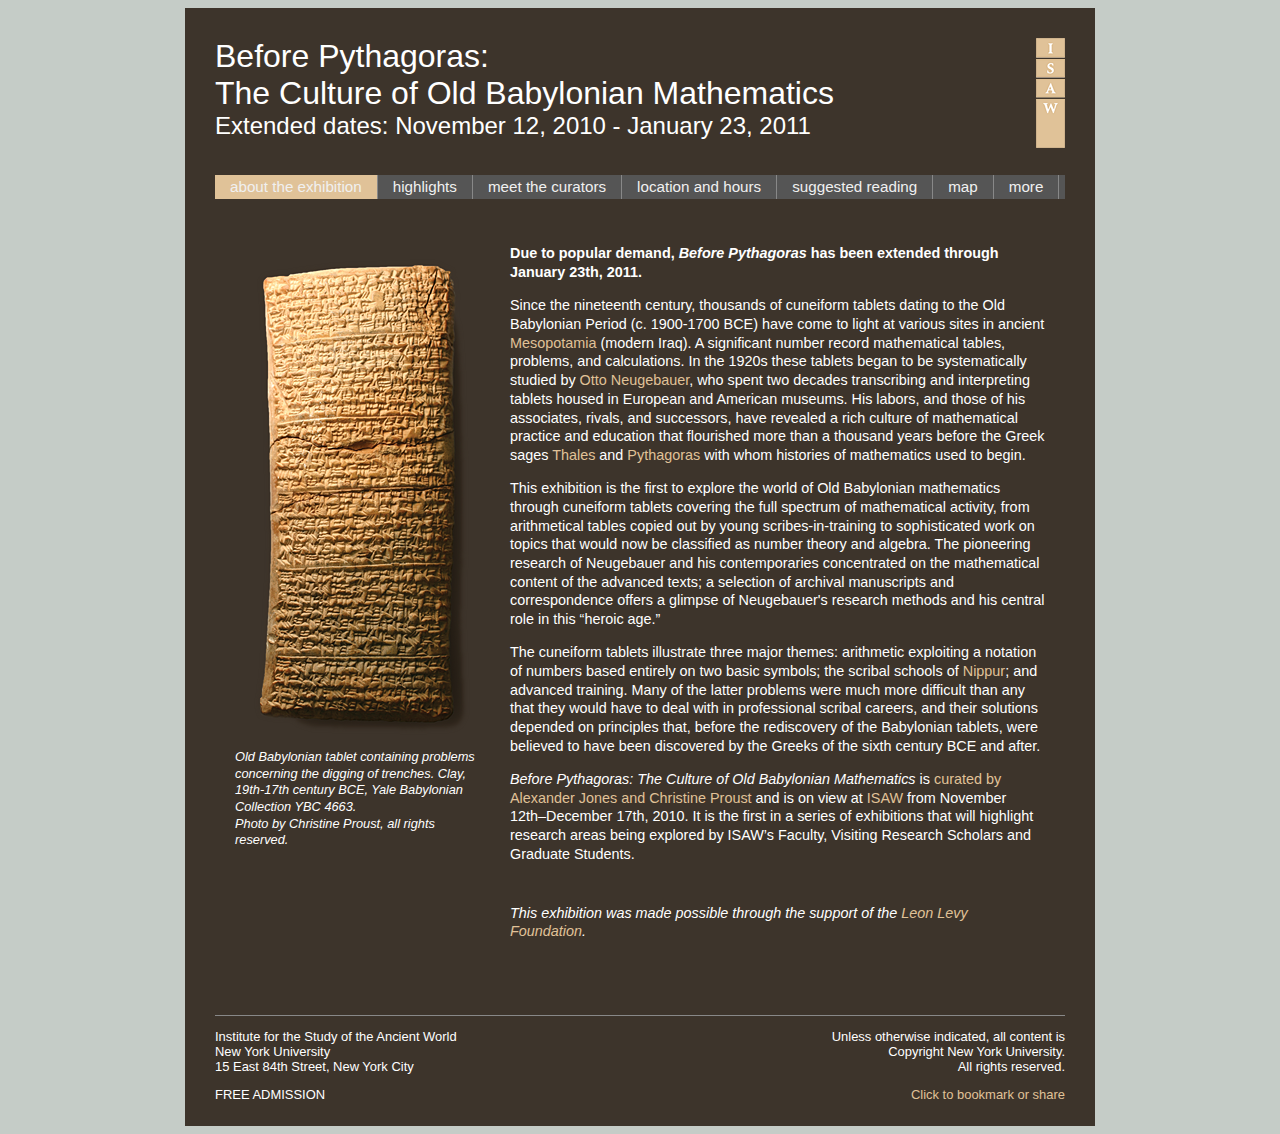
<file: index.html>
<!DOCTYPE html>
<html xmlns="http://www.w3.org/1999/xhtml">
    <head>
        <meta charset="UTF-8" />
        <title>Before Pythagoras: The Culture of Old Babylonian Mathematics</title>
        <style type="text/css">
            @import url("./default.css");</style>
        <script type="text/javascript" xml:space="preserve">
              var _gaq = _gaq || [];
              _gaq.push(['_setAccount', 'UA-3702316-4']);
              _gaq.push(['_trackPageview']);
            
              (function() {
                var ga = document.createElement('script'); ga.type = 'text/javascript'; ga.async = true;
                ga.src = ('https:' == document.location.protocol ? 'https://ssl' : 'http://www') + '.google-analytics.com/ga.js';
                var s = document.getElementsByTagName('script')[0]; s.parentNode.insertBefore(ga, s);
              })();
        </script>
    </head>
    <body>
        <div id="wrapper">
            <div id="content">
                <div id="header">
                    <div id="heading">
                        <h1>Before Pythagoras:<br /> The Culture of Old Babylonian Mathematics</h1>
                        <h2>Extended dates: November 12, 2010 - January 23, 2011</h2>
                    </div>
                    <a id="logo" onclick="window.open(this.href);return false;"
                        href="http://www.nyu.edu/isaw/" ><img src="images/isaw-logo.png"
                            alt="ISAW logo"
                            title="Visit the home page of the Institute for the Study of the Ancient World"
                         /></a>
                    <div id="menu">
                        <ul id="topnav">
                            <li id="here"><a href="index.html">about the exhibition</a></li>
                            <li><a href="highlights.html">highlights</a><span><a
                                        href="items/b-6063/">multiplication table</a><a
                                        href="items/ybc-7289/">Pythagoras' theorem and √2</a><a
                                        href="items/plimpton-322/">whole-number sides of Pythagorean
                                        triangles</a></span></li>
                            <li><a href="curators.html">meet the curators</a></li>
                            <li><a href="where.html">location and hours</a></li>
                            <li><a href="reading.html">suggested reading</a></li>
                            <li><a href="map.html">map</a></li>
                            <li><a href="">more</a><span><a href="groups.html">groups</a><a
                                        href="coverage.html">in the news</a></span></li>
                        </ul>
                    </div>
                </div>
                <div id="body-home">
                    <div class="illustrated-text">
                        <div class="text-illustration-borderless" style="width: 255px;">
                            <img src="images/YBC4663-home.png" alt="YBC4663" />
                            <p class="caption">Old Babylonian tablet containing problems concerning
                                the digging of trenches. Clay, 19th-17th century BCE, Yale
                                Babylonian Collection YBC 4663.</p>
                            <p class="caption">Photo by Christine Proust, all rights reserved.</p>
                        </div>
                        <div class="description-275">
                            <p><strong>Due to popular demand, <i>Before Pythagoras </i> has been
                                    extended through January 23th, 2011.</strong></p>
                            <p>Since the nineteenth century, thousands of cuneiform tablets dating
                                to the Old Babylonian Period (c. 1900-1700 BCE) have come to light
                                at various sites in ancient <a
                                    onclick="window.open(this.href);return false;"
                                    href="http://en.wikipedia.org/wiki/Mesopotamia" 
                                    >Mesopotamia</a> (modern Iraq). A significant number record
                                mathematical tables, problems, and calculations. In the 1920s these
                                tablets began to be systematically studied by <a
                                    onclick="window.open(this.href);return false;"
                                    href="http://en.wikipedia.org/wiki/Otto_E._Neugebauer"
                                    >Otto Neugebauer</a>, who spent two decades
                                transcribing and interpreting tablets housed in European and
                                American museums. His labors, and those of his associates, rivals,
                                and successors, have revealed a rich culture of mathematical
                                practice and education that flourished more than a thousand years
                                before the Greek sages <a
                                    onclick="window.open(this.href);return false;"
                                    href="http://en.wikipedia.org/wiki/Thales" 
                                    >Thales</a> and <a
                                    onclick="window.open(this.href);return false;"
                                    href="http://en.wikipedia.org/wiki/Pythagoras" 
                                    >Pythagoras</a> with whom histories of mathematics used to
                                begin.</p>
                            <p>This exhibition is the first to explore the world of Old Babylonian
                                mathematics through cuneiform tablets covering the full spectrum of
                                mathematical activity, from arithmetical tables copied out by young
                                scribes-in-training to sophisticated work on topics that would now
                                be classified as number theory and algebra. The pioneering research
                                of Neugebauer and his contemporaries concentrated on the
                                mathematical content of the advanced texts; a selection of archival
                                manuscripts and correspondence offers a glimpse of Neugebauer's
                                research methods and his central role in this “heroic age.”</p>
                            <p>The cuneiform tablets illustrate three major themes: arithmetic
                                exploiting a notation of numbers based entirely on two basic
                                symbols; the scribal schools of <a
                                    onclick="window.open(this.href);return false;"
                                    href="http://pleiades.stoa.org/places/912910/" 
                                    >Nippur</a>; and advanced training. Many of the latter problems
                                were much more difficult than any that they would have to deal with
                                in professional scribal careers, and their solutions depended on
                                principles that, before the rediscovery of the Babylonian tablets,
                                were believed to have been discovered by the Greeks of the sixth
                                century BCE and after.</p>
                            <p><i>Before Pythagoras: The Culture of Old Babylonian Mathematics</i>
                                is <a href="curators.html" >curated by Alexander Jones
                                    and Christine Proust</a> and is on view at <a
                                    onclick="window.open(this.href);return false;"
                                    href="http://www.nyu.edu/isaw/" >ISAW</a> from
                                November 12th–December 17th, 2010. It is the first in a series of
                                exhibitions that will highlight research areas being explored by
                                ISAW’s Faculty, Visiting Research Scholars and Graduate
                                Students.</p>
                            <p class="credit">This exhibition was made possible through the support
                                of the <a onclick="window.open(this.href);return false;"
                                    href="http://leonlevyfoundation.org/" >Leon Levy
                                    Foundation</a>.</p>
                        </div>
                    </div>
                </div>
                <div id="footer">
                    <div id="left-footer">
                        <p><a onclick="window.open(this.href);return false;"
                                href="http://www.nyu.edu/isaw/" >Institute for the Study
                                of the Ancient World</a><br /> New York University<br /><a
                                href="where.html" >15 East 84th Street, New York
                                City</a></p>
                        <p>FREE ADMISSION</p>
                    </div>
                    <div id="right-footer">
                        <p>Unless otherwise indicated, all content is<br />Copyright New York
                            University.<br />All rights reserved.</p>
                        <p><a href="http://www.addthis.com/bookmark.php"
                                style="text-decoration:none;" class="addthis_button" 
                                >Click to bookmark or share</a></p>
                        <script type="text/javascript" xml:space="preserve">var addthis_config = {"data_track_clickback":true};</script>
                        <script type="text/javascript" src="http://s7.addthis.com/js/250/addthis_widget.js#username=paregoriosisaw" xml:space="preserve"></script>
                    </div>
                </div>
            </div>
        </div>
    </body>
</html>
</file>
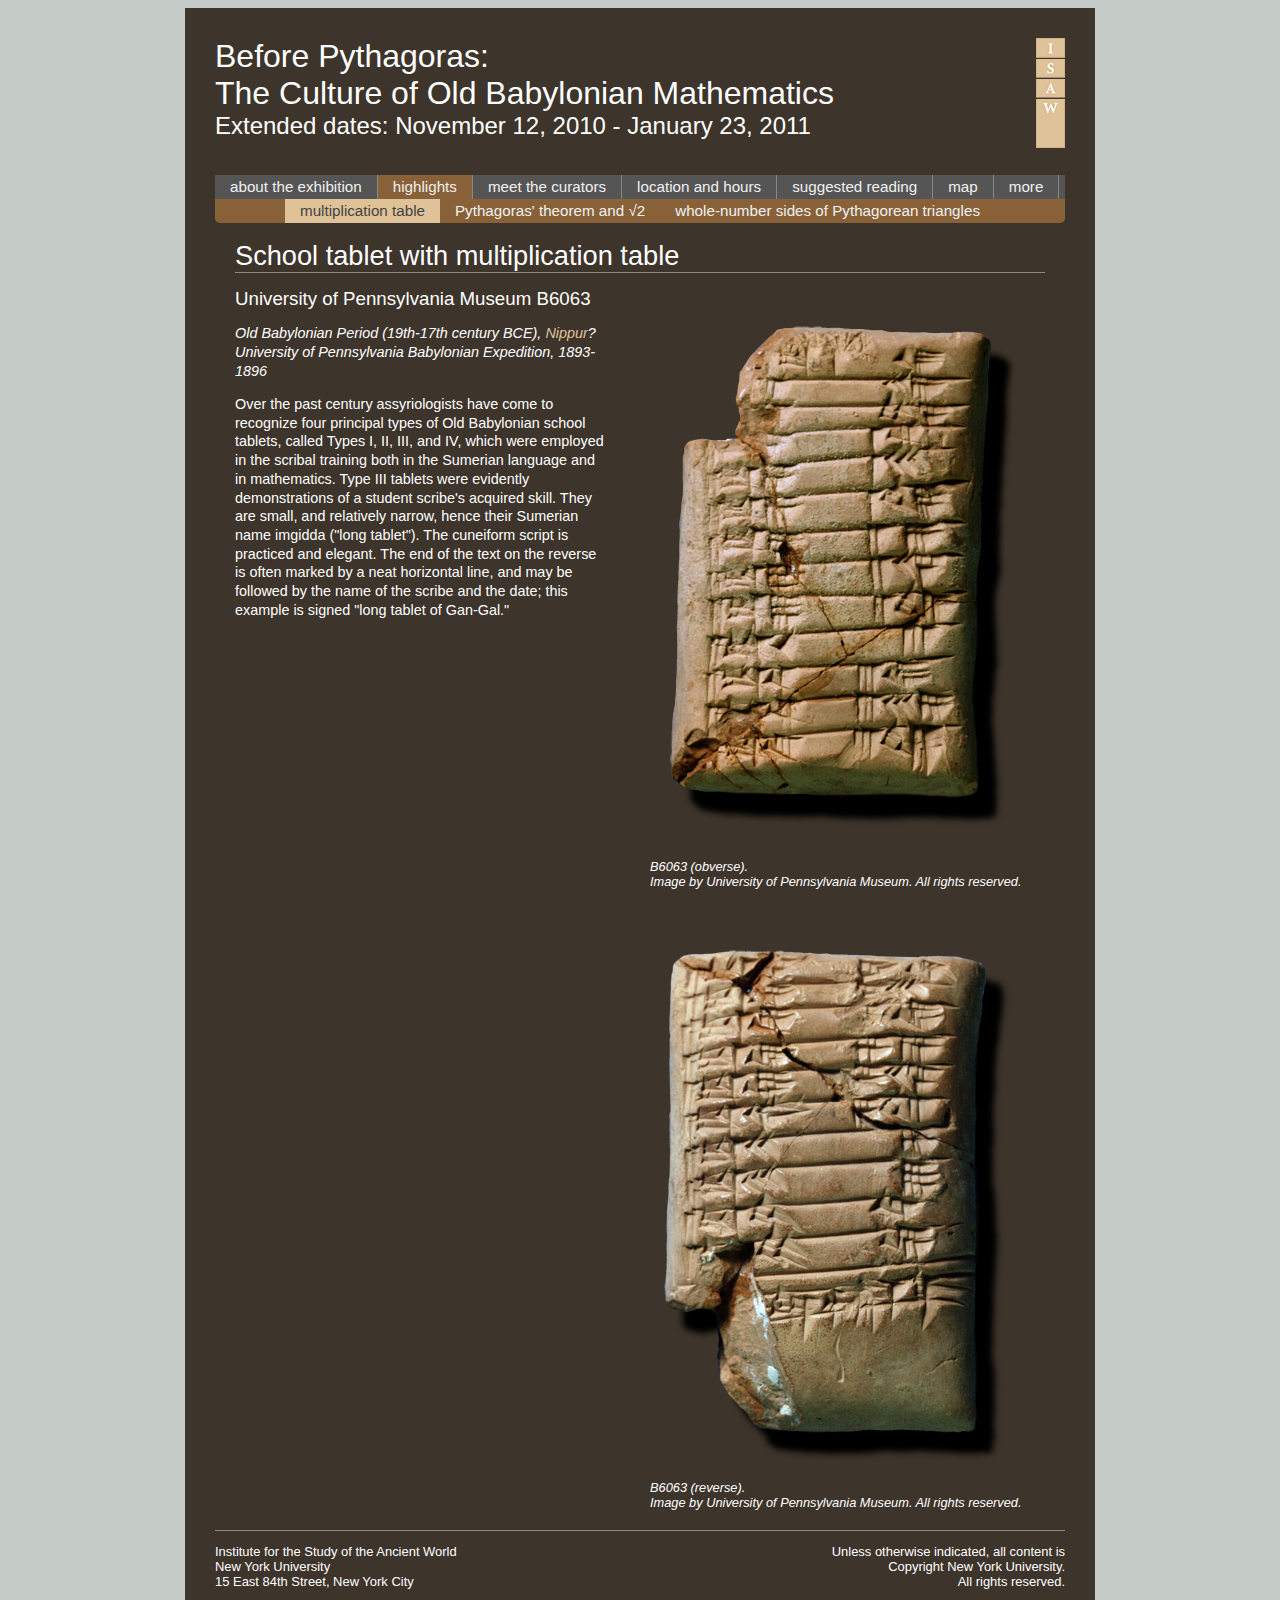
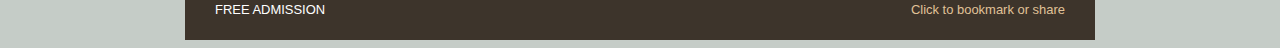
<file: items/b-6063/index.html>
<!DOCTYPE html>
<html xmlns="http://www.w3.org/1999/xhtml">
    <head>
        <meta charset="UTF-8" />
        <title>Before Pythagoras: The Culture of Old Babylonian Mathematics</title>
        <style type="text/css">
            @import url("../../default.css");</style>
        <script type="text/javascript" xml:space="preserve">
              var _gaq = _gaq || [];
              _gaq.push(['_setAccount', 'UA-3702316-4']);
              _gaq.push(['_trackPageview']);
            
              (function() {
                var ga = document.createElement('script'); ga.type = 'text/javascript'; ga.async = true;
                ga.src = ('https:' == document.location.protocol ? 'https://ssl' : 'http://www') + '.google-analytics.com/ga.js';
                var s = document.getElementsByTagName('script')[0]; s.parentNode.insertBefore(ga, s);
              })();
        </script>
    </head>
    <body>
        <div id="wrapper">
            <div id="content">
                <div id="header">
                    <div id="heading">
                        <h1>Before Pythagoras:<br /> The Culture of Old Babylonian Mathematics</h1>
                        <h2>Extended dates: November 12, 2010 - January 23, 2011</h2>
                    </div>
                    <a id="logo" onclick="window.open(this.href);return false;"
                        href="http://www.nyu.edu/isaw/"><img src="../../images/isaw-logo.png"
                            alt="ISAW logo"
                            title="Visit the home page of the Institute for the Study of the Ancient World"
                         /></a>
                    <div id="menu">
                        <ul id="topnav">
                            <li><a href="../../index.html">about the exhibition</a></li>
                            <li class="open"><a href="../../highlights.html">highlights</a><span><a
                                        id="here" href="../../items/b-6063/">multiplication
                                        table</a><a href="../../items/ybc-7289/">Pythagoras' theorem
                                        and √2</a><a href="../../items/plimpton-322/">whole-number
                                        sides of Pythagorean triangles</a></span></li>
                            <li><a href="../../curators.html">meet the curators</a></li>
                            <li><a href="../../where.html">location and hours</a></li>
                            <li><a href="../../reading.html">suggested reading</a></li>
                            <li><a href="../../map.html">map</a></li>
                            <li><a href="../../">more</a><span><a href="../../groups.html"
                                        >groups</a><a href="../../coverage.html">in the
                                    news</a></span></li>
                        </ul>
                    </div>
                </div>
                <div id="body">
                    <h2>School tablet with multiplication table</h2>
                    <div id="highlight-pane">
                        <div class="highlight-image">
                            <img src="images/B6063obv.png"
                                alt="University of Pennsylvania Museum B6063 (obverse)" />
                            <p class="caption">B6063 (obverse).<br />Image by University of
                                Pennsylvania Museum. All rights reserved.</p>
                        </div>
                        <div class="highlight-image">
                            <img src="images/B6063rev.png"
                                alt="University of Pennsylvania Museum B6063 (reverse)" />
                            <p class="caption">B6063 (reverse).<br />Image by University of
                                Pennsylvania Museum. All rights reserved.</p>
                        </div>
                    </div>
                    <div id="highlight-text">
                        <h3>University of Pennsylvania Museum B6063</h3>
                        <p class="pulltext">Old Babylonian Period (19th-17th century BCE), <a
                                onclick="window.open(this.href);return false;"
                                href="http://pleiades.stoa.org/places/912910/">Nippur</a>?
                            <br />University of Pennsylvania Babylonian Expedition, 1893-1896</p>
                        <p>Over the past century assyriologists have come to recognize four
                            principal types of Old Babylonian school tablets, called Types I, II,
                            III, and IV, which were employed in the scribal training both in the
                            Sumerian language and in mathematics. Type III tablets were evidently
                            demonstrations of a student scribe's acquired skill. They are small, and
                            relatively narrow, hence their Sumerian name imgidda ("long tablet").
                            The cuneiform script is practiced and elegant. The end of the text on
                            the reverse is often marked by a neat horizontal line, and may be
                            followed by the name of the scribe and the date; this example is signed
                            "long tablet of Gan-Gal." </p>
                    </div>
                </div>
                <div id="footer">
                    <div id="left-footer">
                        <p><a onclick="window.open(this.href);return false;"
                                href="http://www.nyu.edu/isaw/">Institute for the Study of the
                                Ancient World</a><br /> New York University<br /><a
                                href="where.html">15 East 84th Street, New York City</a></p>
                        <p>FREE ADMISSION</p>
                    </div>
                    <div id="right-footer">
                        <p>Unless otherwise indicated, all content is<br />Copyright New York
                            University.<br />All rights reserved.</p>
                        <p><a href="http://www.addthis.com/bookmark.php"
                                style="text-decoration:none;" class="addthis_button">Click to
                                bookmark or share</a></p>
                        <script type="text/javascript" xml:space="preserve">var addthis_config = {"data_track_clickback":true};</script>
                        <script type="text/javascript" src="http://s7.addthis.com/js/250/addthis_widget.js#username=paregoriosisaw" xml:space="preserve"></script>
                    </div>
                </div>
            </div>
        </div>
    </body>
</html>
</file>
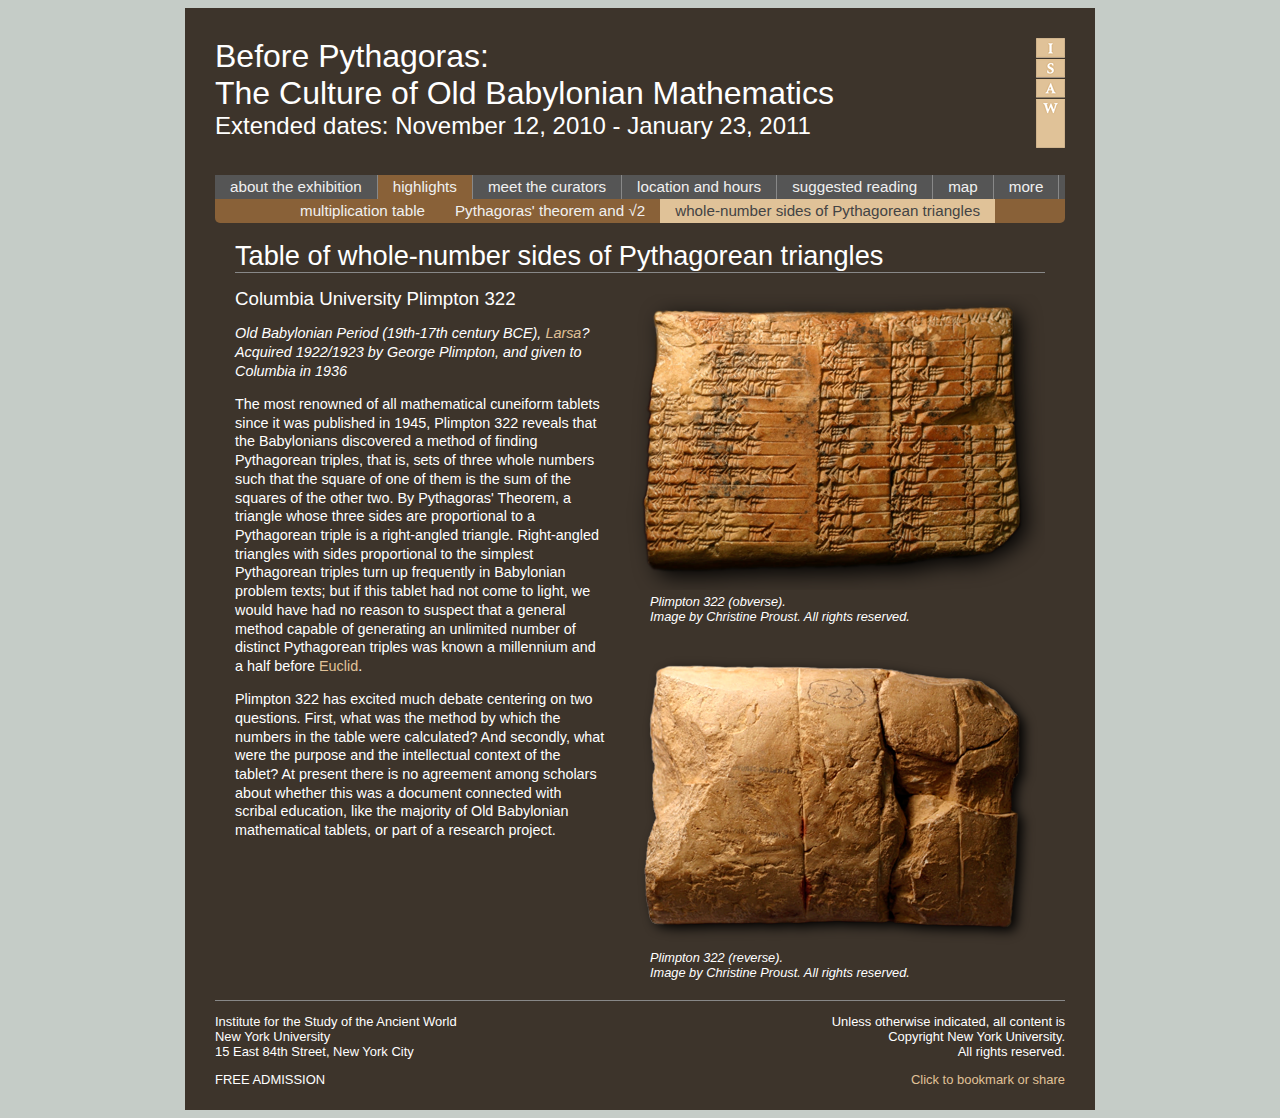
<file: items/plimpton-322/index.html>
<!DOCTYPE html>
<html xmlns="http://www.w3.org/1999/xhtml">
    <head>
        <meta charset="UTF-8" />
        <title>Before Pythagoras: The Culture of Old Babylonian Mathematics</title>
        <style type="text/css">
            @import url("../../default.css");</style>
        <script type="text/javascript" xml:space="preserve">
              var _gaq = _gaq || [];
              _gaq.push(['_setAccount', 'UA-3702316-4']);
              _gaq.push(['_trackPageview']);
            
              (function() {
                var ga = document.createElement('script'); ga.type = 'text/javascript'; ga.async = true;
                ga.src = ('https:' == document.location.protocol ? 'https://ssl' : 'http://www') + '.google-analytics.com/ga.js';
                var s = document.getElementsByTagName('script')[0]; s.parentNode.insertBefore(ga, s);
              })();
        </script>
    </head>
    <body>
        <div id="wrapper">
            <div id="content">
                <div id="header">
                    <div id="heading">
                        <h1>Before Pythagoras:<br /> The Culture of Old Babylonian Mathematics</h1>
                        <h2>Extended dates: November 12, 2010 - January 23, 2011</h2>
                    </div>
                    <a id="logo" onclick="window.open(this.href);return false;"
                        href="http://www.nyu.edu/isaw/"><img src="../../images/isaw-logo.png"
                            alt="ISAW logo"
                            title="Visit the home page of the Institute for the Study of the Ancient World"
                         /></a>
                    <div id="menu">
                        <ul id="topnav">
                            <li><a href="../../index.html">about the exhibition</a></li>
                            <li class="open"><a href="../../highlights.html">highlights</a><span><a
                                        href="../../items/b-6063/">multiplication table</a><a
                                        href="../../items/ybc-7289/">Pythagoras' theorem and
                                        √2</a><a id="here" href="../../items/plimpton-322/"
                                        >whole-number sides of Pythagorean triangles</a></span></li>
                            <li><a href="../../curators.html">meet the curators</a></li>
                            <li><a href="../../where.html">location and hours</a></li>
                            <li><a href="../../reading.html">suggested reading</a></li>
                            <li><a href="../../map.html">map</a></li>
                            <li><a href="../../">more</a><span><a href="../../groups.html"
                                        >groups</a><a href="../../coverage.html">in the
                                    news</a></span></li>
                        </ul>
                    </div>
                </div>
                <div id="body">
                    <h2>Table of whole-number sides of Pythagorean triangles</h2>
                    <div id="highlight-pane">
                        <div class="highlight-image">
                            <img src="images/P322obv.png" alt="Plimpton 322 (obverse)" />
                            <p class="caption">Plimpton 322 (obverse).<br />Image by Christine
                                Proust. All rights reserved.</p>
                        </div>
                        <div class="highlight-image">
                            <img src="images/P322rev.png" alt="Plimpton 322 (reverse)" />
                            <p class="caption">Plimpton 322 (reverse).<br />Image by Christine
                                Proust. All rights reserved.</p>
                        </div>
                    </div>
                    <div id="highlight-text">
                        <h3>Columbia University Plimpton 322</h3>
                        <p class="pulltext">Old Babylonian Period (19th-17th century BCE), <a
                                onclick="window.open(this.href);return false;"
                                href="http://pleiades.stoa.org/places/912897/">Larsa</a>?
                            <br />Acquired 1922/1923 by George Plimpton, and given to Columbia in
                            1936 </p>
                        <p>The most renowned of all mathematical cuneiform tablets since it was
                            published in 1945, Plimpton 322 reveals that the Babylonians discovered
                            a method of finding Pythagorean triples, that is, sets of three whole
                            numbers such that the square of one of them is the sum of the squares of
                            the other two. By Pythagoras' Theorem, a triangle whose three sides are
                            proportional to a Pythagorean triple is a right-angled triangle.
                            Right-angled triangles with sides proportional to the simplest
                            Pythagorean triples turn up frequently in Babylonian problem texts; but
                            if this tablet had not come to light, we would have had no reason to
                            suspect that a general method capable of generating an unlimited number
                            of distinct Pythagorean triples was known a millennium and a half before
                                <a onclick="window.open(this.href);return false;"
                                href="http://en.wikipedia.org/wiki/Euclid">Euclid</a>.</p>
                        <p>Plimpton 322 has excited much debate centering on two questions. First,
                            what was the method by which the numbers in the table were calculated?
                            And secondly, what were the purpose and the intellectual context of the
                            tablet? At present there is no agreement among scholars about whether
                            this was a document connected with scribal education, like the majority
                            of Old Babylonian mathematical tablets, or part of a research
                            project.</p>
                    </div>
                </div>
                <div id="footer">
                    <div id="left-footer">
                        <p><a onclick="window.open(this.href);return false;"
                                href="http://www.nyu.edu/isaw/">Institute for the Study of the
                                Ancient World</a><br /> New York University<br /><a
                                href="where.html">15 East 84th Street, New York City</a></p>
                        <p>FREE ADMISSION</p>
                    </div>
                    <div id="right-footer">
                        <p>Unless otherwise indicated, all content is<br />Copyright New York
                            University.<br />All rights reserved.</p>
                        <p><a href="http://www.addthis.com/bookmark.php"
                                style="text-decoration:none;" class="addthis_button">Click to
                                bookmark or share</a></p>
                        <script type="text/javascript" xml:space="preserve">var addthis_config = {"data_track_clickback":true};</script>
                        <script type="text/javascript" src="http://s7.addthis.com/js/250/addthis_widget.js#username=paregoriosisaw" xml:space="preserve"></script>
                    </div>
                </div>
            </div>
        </div>
    </body>
</html>
</file>
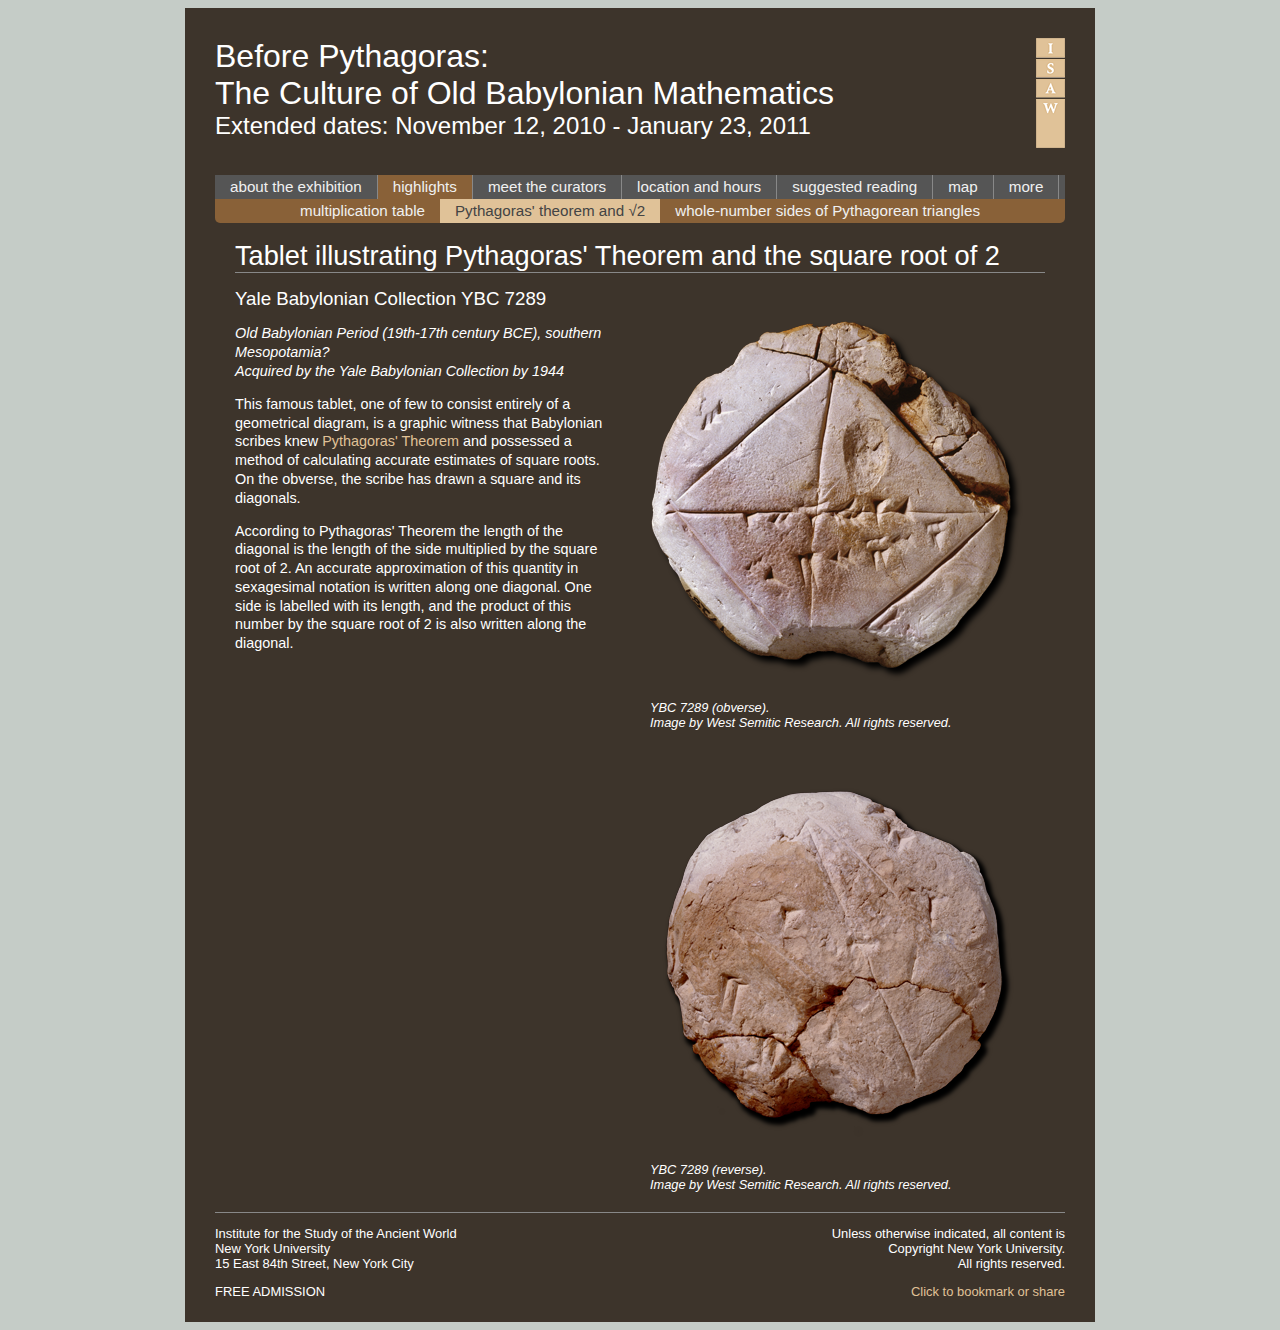
<file: items/ybc-7289/index.html>
<!DOCTYPE html>
<html xmlns="http://www.w3.org/1999/xhtml">
    <head>
        <meta charset="UTF-8" />
        <title>Before Pythagoras: The Culture of Old Babylonian Mathematics</title>
        <style type="text/css">
            @import url("../../default.css");</style>
        <script type="text/javascript" xml:space="preserve">
              var _gaq = _gaq || [];
              _gaq.push(['_setAccount', 'UA-3702316-4']);
              _gaq.push(['_trackPageview']);
            
              (function() {
                var ga = document.createElement('script'); ga.type = 'text/javascript'; ga.async = true;
                ga.src = ('https:' == document.location.protocol ? 'https://ssl' : 'http://www') + '.google-analytics.com/ga.js';
                var s = document.getElementsByTagName('script')[0]; s.parentNode.insertBefore(ga, s);
              })();
        </script>
    </head>
    <body>
        <div id="wrapper">
            <div id="content">
                <div id="header">
                    <div id="heading">
                        <h1>Before Pythagoras:<br /> The Culture of Old Babylonian Mathematics</h1>
                        <h2>Extended dates: November 12, 2010 - January 23, 2011</h2>
                    </div>
                    <a id="logo" onclick="window.open(this.href);return false;"
                        href="http://www.nyu.edu/isaw/" ><img
                            src="../../images/isaw-logo.png" alt="ISAW logo"
                            title="Visit the home page of the Institute for the Study of the Ancient World"
                         /></a>
                    <div id="menu">
                        <ul id="topnav">
                            <li><a href="../../index.html">about the exhibition</a></li>
                            <li class="open"><a href="../../highlights.html">highlights</a><span><a
                                        href="../../items/b-6063/">multiplication table</a><a
                                        id="here" href="../../items/ybc-7289/">Pythagoras' theorem
                                        and √2</a><a href="../../items/plimpton-322/">whole-number
                                        sides of Pythagorean triangles</a></span></li>
                            <li><a href="../../curators.html">meet the curators</a></li>
                            <li><a href="../../where.html">location and hours</a></li>
                            <li><a href="../../reading.html">suggested reading</a></li>
                            <li><a href="../../map.html">map</a></li>
                            <li><a href="../../">more</a><span><a href="../../groups.html"
                                        >groups</a><a href="../../coverage.html">in the
                                    news</a></span></li>
                        </ul>
                    </div>
                </div>
                <div id="body">
                    <h2>Tablet illustrating Pythagoras' Theorem and the square root of 2</h2>
                    <div id="highlight-pane">
                        <div class="highlight-image">
                            <img src="images/YBC7289obv.png" alt="YBC 7289 (obverse)" />
                            <p class="caption">YBC 7289 (obverse).<br />Image by West Semitic
                                Research. All rights reserved.</p>
                        </div>
                        <div class="highlight-image">
                            <img src="images/YBC7289rev.png" alt="YBC 7289 (obverse)" />
                            <p class="caption">YBC 7289 (reverse).<br />Image by West Semitic
                                Research. All rights reserved.</p>
                        </div>
                    </div>
                    <div id="highlight-text">
                        <h3>Yale Babylonian Collection YBC 7289</h3>
                        <p class="pulltext">Old Babylonian Period (19th-17th century BCE), southern
                            Mesopotamia?<br /> Acquired by the Yale Babylonian Collection by
                            1944</p>
                        <p>This famous tablet, one of few to consist entirely of a geometrical
                            diagram, is a graphic witness that Babylonian scribes knew <a
                                onclick="window.open(this.href);return false;"
                                href="http://en.wikipedia.org/wiki/Pythagorean_theorem" 
                                >Pythagoras' Theorem</a> and possessed a method of calculating
                            accurate estimates of square roots. On the obverse, the scribe has drawn
                            a square and its diagonals.</p>
                        <p>According to Pythagoras' Theorem the length of the diagonal is the length
                            of the side multiplied by the square root of 2. An accurate
                            approximation of this quantity in sexagesimal notation is written along
                            one diagonal. One side is labelled with its length, and the product of
                            this number by the square root of 2 is also written along the
                            diagonal.</p>
                    </div>
                </div>
                <div id="footer">
                    <div id="left-footer">
                        <p><a onclick="window.open(this.href);return false;"
                                href="http://www.nyu.edu/isaw/" >Institute for the Study
                                of the Ancient World</a><br /> New York University<br /><a
                                href="where.html" >15 East 84th Street, New York
                                City</a></p>
                        <p>FREE ADMISSION</p>
                    </div>
                    <div id="right-footer">
                        <p>Unless otherwise indicated, all content is<br />Copyright New York
                            University.<br />All rights reserved.</p>
                        <p><a href="http://www.addthis.com/bookmark.php"
                                style="text-decoration:none;" class="addthis_button" 
                                >Click to bookmark or share</a></p>
                        <script type="text/javascript" xml:space="preserve">var addthis_config = {"data_track_clickback":true};</script>
                        <script type="text/javascript" src="http://s7.addthis.com/js/250/addthis_widget.js#username=paregoriosisaw" xml:space="preserve"></script>
                    </div>
                </div>
            </div>
        </div>
    </body>
</html>
</file>
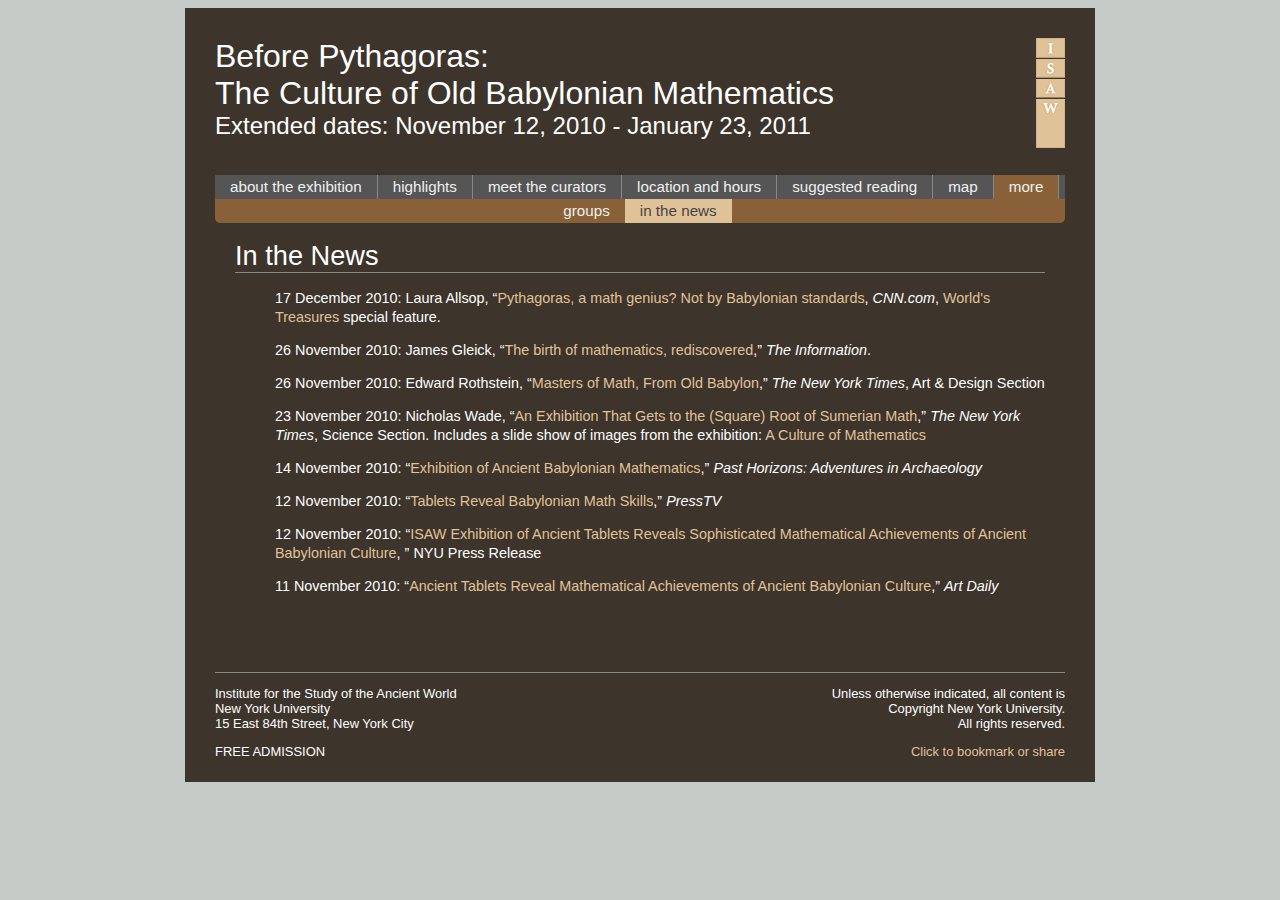
<file: coverage.html>
<!DOCTYPE html>
<html xmlns="http://www.w3.org/1999/xhtml">
    <head>
        <meta charset="UTF-8" />
        <title>Before Pythagoras: The Culture of Old Babylonian Mathematics</title>
        <style type="text/css">
            @import url("./default.css");</style>
        <script type="text/javascript" xml:space="preserve">
              var _gaq = _gaq || [];
              _gaq.push(['_setAccount', 'UA-3702316-4']);
              _gaq.push(['_trackPageview']);
            
              (function() {
                var ga = document.createElement('script'); ga.type = 'text/javascript'; ga.async = true;
                ga.src = ('https:' == document.location.protocol ? 'https://ssl' : 'http://www') + '.google-analytics.com/ga.js';
                var s = document.getElementsByTagName('script')[0]; s.parentNode.insertBefore(ga, s);
              })();
        </script>
    </head>
    <body>
        <div id="wrapper">
            <div id="content">
                <div id="header">
                    <div id="heading">
                        <h1>Before Pythagoras:<br /> The Culture of Old Babylonian Mathematics</h1>
                        <h2>Extended dates: November 12, 2010 - January 23, 2011</h2>
                    </div>
                    <a id="logo" onclick="window.open(this.href);return false;"
                        href="http://www.nyu.edu/isaw/"><img src="images/isaw-logo.png"
                            alt="ISAW logo"
                            title="Visit the home page of the Institute for the Study of the Ancient World"
                         /></a>
                    <div id="menu">
                        <ul id="topnav">
                            <li><a href="index.html">about the exhibition</a></li>
                            <li><a href="highlights.html">highlights</a><span><a
                                        href="items/b-6063/">multiplication table</a><a
                                        href="items/ybc-7289/">Pythagoras' theorem and √2</a><a
                                        href="items/plimpton-322/">whole-number sides of Pythagorean
                                        triangles</a></span></li>
                            <li><a href="curators.html">meet the curators</a></li>
                            <li><a href="where.html">location and hours</a></li>
                            <li><a href="reading.html">suggested reading</a></li>
                            <li><a href="map.html">map</a></li>
                            <li class="open"><a href="">more</a><span><a href="groups.html"
                                        >groups</a><a id="here" href="coverage.html">in the
                                    news</a></span></li>
                        </ul>
                    </div>
                </div>
                <div id="body">
                    <h2>In the News</h2>
                    <ul class="bibliography">
                        <li>17 December 2010: Laura Allsop, “<a
                                href="http://www.cnn.com/2010/WORLD/meast/12/17/old.babylonian.math/index.html"
                                >Pythagoras, a math genius? Not by Babylonian standards</a>,
                                <i>CNN.com</i>, <a
                                href="http://www.cnn.com/SPECIALS/worlds.treasures/">World's
                                Treasures</a> special feature.</li>
                        <li>26 November 2010: James Gleick, “<a href="http://around.com/archives/75"
                                >The birth of mathematics, rediscovered</a>,” <i>The
                            Information</i>.</li>
                        <li>26 November 2010: Edward Rothstein, “<a
                                href="http://www.nytimes.com/2010/11/27/arts/design/27tablets.html"
                                >Masters of Math, From Old Babylon</a>,” <i>The New York Times</i>,
                            Art &amp; Design Section</li>
                        <li>23 November 2010: Nicholas Wade, “<a
                                href="http://www.nytimes.com/2010/11/23/science/23babylon.html">An
                                Exhibition That Gets to the (Square) Root of Sumerian Math</a>,”
                                <i>The New York Times</i>, Science Section. Includes a slide show of
                            images from the exhibition: <a
                                href="http://www.nytimes.com/slideshow/2010/11/18/science/20101123-babylon.html"
                                >A Culture of Mathematics</a></li>
                        <li>14 November 2010: “<a
                                href="http://www.pasthorizons.com/index.php/archives/11/2010/exhibition-of-ancient-mathematics"
                                >Exhibition of Ancient Babylonian Mathematics</a>,” <i>Past
                                Horizons: Adventures in Archaeology</i></li>
                        <li>12 November 2010: “<a href="http://www.presstv.ir/detail/150741.html"
                                >Tablets Reveal Babylonian Math Skills</a>,” <i>PressTV</i></li>
                        <li>12 November 2010: “<a
                                href="http://www.nyu.edu/about/news-publications/news/2010/11/12/isaw-exhibition-of-ancient-tablets-reveals-sophisticated-mathematical-achievements-of-ancient-babylonian-culture.html"
                                >ISAW Exhibition of Ancient Tablets Reveals Sophisticated
                                Mathematical Achievements of Ancient Babylonian Culture</a>, ” NYU
                            Press Release</li>
                        <li>11 November 2010: “<a
                                href="http://www.artdaily.org/index.asp?int_sec=2&amp;int_new=42499"
                                >Ancient Tablets Reveal Mathematical Achievements of Ancient
                                Babylonian Culture</a>,” <i>Art Daily</i></li>
                    </ul>
                </div>
                <div id="footer">
                    <div id="left-footer">
                        <p><a onclick="window.open(this.href);return false;"
                                href="http://www.nyu.edu/isaw/">Institute for the Study of the
                                Ancient World</a><br /> New York University<br /><a
                                href="where.html">15 East 84th Street, New York City</a></p>
                        <p>FREE ADMISSION</p>
                    </div>
                    <div id="right-footer">
                        <p>Unless otherwise indicated, all content is<br />Copyright New York
                            University.<br />All rights reserved.</p>
                        <p><a href="http://www.addthis.com/bookmark.php"
                                style="text-decoration:none;" class="addthis_button">Click to
                                bookmark or share</a></p>
                        <script type="text/javascript" xml:space="preserve">var addthis_config = {"data_track_clickback":true};</script>
                        <script type="text/javascript" src="http://s7.addthis.com/js/250/addthis_widget.js#username=paregoriosisaw" xml:space="preserve"></script>
                    </div>
                </div>
            </div>
        </div>
    </body>
</html>
</file>
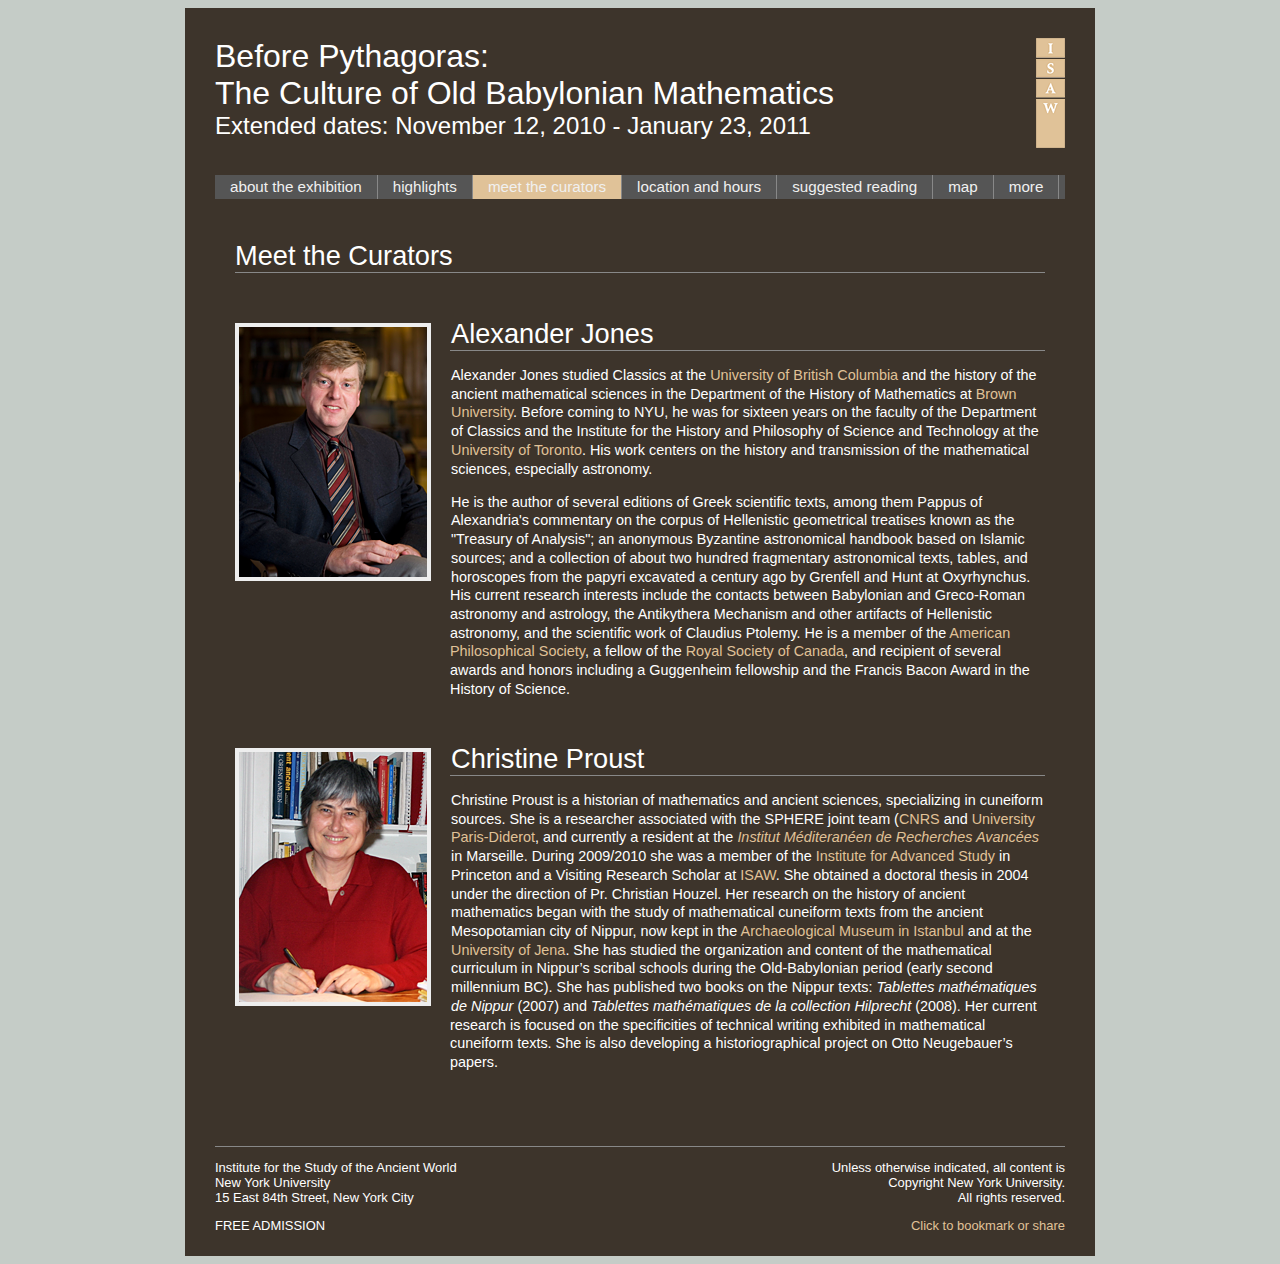
<file: curators.html>
<!DOCTYPE html>
<html xmlns="http://www.w3.org/1999/xhtml">
    <head>
        <meta charset="UTF-8" />
        <title>Before Pythagoras: The Culture of Old Babylonian Mathematics</title>
        <style type="text/css">
            @import url("./default.css");</style>
        <script type="text/javascript" xml:space="preserve">
              var _gaq = _gaq || [];
              _gaq.push(['_setAccount', 'UA-3702316-4']);
              _gaq.push(['_trackPageview']);
            
              (function() {
                var ga = document.createElement('script'); ga.type = 'text/javascript'; ga.async = true;
                ga.src = ('https:' == document.location.protocol ? 'https://ssl' : 'http://www') + '.google-analytics.com/ga.js';
                var s = document.getElementsByTagName('script')[0]; s.parentNode.insertBefore(ga, s);
              })();
        </script>
    </head>
    <body>
        <div id="wrapper">
            <div id="content">
                <div id="header">
                    <div id="heading">
                        <h1>Before Pythagoras:<br /> The Culture of Old Babylonian Mathematics</h1>
                        <h2>Extended dates: November 12, 2010 - January 23, 2011</h2>
                    </div>
                    <a id="logo" onclick="window.open(this.href);return false;"
                        href="http://www.nyu.edu/isaw/" ><img src="images/isaw-logo.png"
                            alt="ISAW logo"
                            title="Visit the home page of the Institute for the Study of the Ancient World"
                         /></a>
                    <div id="menu">
                        <ul id="topnav">
                            <li><a href="index.html">about the exhibition</a></li>
                            <li><a href="highlights.html">highlights</a><span><a
                                        href="items/b-6063/">multiplication table</a><a
                                        href="items/ybc-7289/">Pythagoras' theorem and √2</a><a
                                        href="items/plimpton-322/">whole-number sides of Pythagorean
                                        triangles</a></span></li>
                            <li id="here"><a href="curators.html">meet the curators</a></li>
                            <li><a href="where.html">location and hours</a></li>
                            <li><a href="reading.html">suggested reading</a></li>
                            <li><a href="map.html">map</a></li>
                            <li><a href="">more</a><span><a href="groups.html">groups</a><a
                                        href="coverage.html">in the news</a></span></li>
                        </ul>
                    </div>
                </div>
                <div id="body">
                    <h2>Meet the Curators</h2>
                    <div class="illustrated-text" id="jones">
                        <div class="text-illustration">
                            <img src="images/jones-thumb.png" alt="picture of Alexander Jones" />
                        </div>
                        <div class="description">
                            <h2>Alexander Jones</h2>
                            <p>Alexander Jones studied Classics at the <a
                                    onclick="window.open(this.href);return false;"
                                    href="http://www.ubc.ca/" >University of British
                                    Columbia</a> and the history of the ancient mathematical
                                sciences in the Department of the History of Mathematics at <a
                                    onclick="window.open(this.href);return false;"
                                    href="http://www.brown.edu/" >Brown University</a>.
                                Before coming to NYU, he was for sixteen years on the faculty of the
                                Department of Classics and the Institute for the History and
                                Philosophy of Science and Technology at the <a
                                    onclick="window.open(this.href);return false;"
                                    href="http://www.utoronto.ca/" >University of
                                    Toronto</a>. His work centers on the history and transmission of
                                the mathematical sciences, especially astronomy.</p>
                            <p>He is the author of several editions of Greek scientific texts, among
                                them Pappus of Alexandria's commentary on the corpus of Hellenistic
                                geometrical treatises known as the "Treasury of Analysis"; an
                                anonymous Byzantine astronomical handbook based on Islamic sources;
                                and a collection of about two hundred fragmentary astronomical
                                texts, tables, and horoscopes from the papyri excavated a century
                                ago by Grenfell and Hunt at Oxyrhynchus. His current research
                                interests include the contacts between Babylonian and Greco-Roman
                                astronomy and astrology, the Antikythera Mechanism and other
                                artifacts of Hellenistic astronomy, and the scientific work of
                                Claudius Ptolemy. He is a member of the <a
                                    onclick="window.open(this.href);return false;"
                                    href="http://www.amphilsoc.org/" >American
                                    Philosophical Society</a>, a fellow of the <a
                                    onclick="window.open(this.href);return false;"
                                    href="http://www.rsc.ca/" >Royal Society of
                                    Canada</a>, and recipient of several awards and honors including
                                a Guggenheim fellowship and the Francis Bacon Award in the History
                                of Science.</p>
                        </div>
                    </div>
                    <div class="illustrated-text" id="proust">
                        <div class="text-illustration">
                            <img src="images/proust-thumb.png" alt="picture of Christine Proust" />
                        </div>
                        <div class="description">
                            <h2>Christine Proust</h2>
                            <p>Christine Proust is a historian of mathematics and ancient sciences,
                                specializing in cuneiform sources. She is a researcher associated
                                with the SPHERE joint team (<a
                                    onclick="window.open(this.href);return false;"
                                    href="http://www.cnrs.fr/" >CNRS</a> and <a
                                    onclick="window.open(this.href);return false;"
                                    href="http://www.univ-paris-diderot.fr/" >University
                                    Paris-Diderot</a>, and currently a resident at the <a lang="fr"
                                    xml:lang="fr" href="http://www.imera.fr/"
                                    onclick="window.open(this.href);return false;" 
                                    >Institut Méditeranéen de Recherches Avancées</a> in Marseille.
                                During 2009/2010 she was a member of the <a
                                    onclick="window.open(this.href);return false;"
                                    href="http://www.ias.edu/" >Institute for Advanced
                                    Study</a> in Princeton and a Visiting Research Scholar at <a
                                    onclick="window.open(this.href);return false;"
                                    href="http://www.nyu.edu/isaw/" >ISAW</a>. She
                                obtained a doctoral thesis in 2004 under the direction of Pr.
                                Christian Houzel. Her research on the history of ancient mathematics
                                began with the study of mathematical cuneiform texts from the
                                ancient Mesopotamian city of Nippur, now kept in the <a
                                    onclick="window.open(this.href);return false;"
                                    href="http://www.kultur.gov.tr/EN/Genel/BelgeGoster.aspx?17A16AE30572D313679A66406202CCB01966176E3ABFFFF2"
                                    >Archaeological Museum in Istanbul</a> and at the <a
                                    onclick="window.open(this.href);return false;"
                                    href="http://www.uni-jena.de/en/start_en.html" 
                                    >University of Jena</a>. She has studied the organization and
                                content of the mathematical curriculum in Nippur’s scribal schools
                                during the Old-Babylonian period (early second millennium BC). She
                                has published two books on the Nippur texts: <span lang="fr"
                                    xml:lang="fr">Tablettes mathématiques de Nippur</span> (2007)
                                and <span lang="fr" xml:lang="fr">Tablettes mathématiques de la
                                    collection Hilprecht</span> (2008). Her current research is
                                focused on the specificities of technical writing exhibited in
                                mathematical cuneiform texts. She is also developing a
                                historiographical project on Otto Neugebauer’s papers.</p>
                        </div>
                    </div>
                </div>
                <div id="footer">
                    <div id="left-footer">
                        <p><a onclick="window.open(this.href);return false;"
                                href="http://www.nyu.edu/isaw/" >Institute for the Study
                                of the Ancient World</a><br /> New York University<br /><a
                                href="where.html" >15 East 84th Street, New York
                                City</a></p>
                        <p>FREE ADMISSION</p>
                    </div>
                    <div id="right-footer">
                        <p>Unless otherwise indicated, all content is<br />Copyright New York
                            University.<br />All rights reserved.</p>
                        <p><a href="http://www.addthis.com/bookmark.php"
                                style="text-decoration:none;" class="addthis_button" 
                                >Click to bookmark or share</a></p>
                        <script type="text/javascript" xml:space="preserve">var addthis_config = {"data_track_clickback":true};</script>
                        <script type="text/javascript" src="http://s7.addthis.com/js/250/addthis_widget.js#username=paregoriosisaw" xml:space="preserve"></script>
                    </div>
                </div>
            </div>
        </div>
    </body>
</html>
</file>
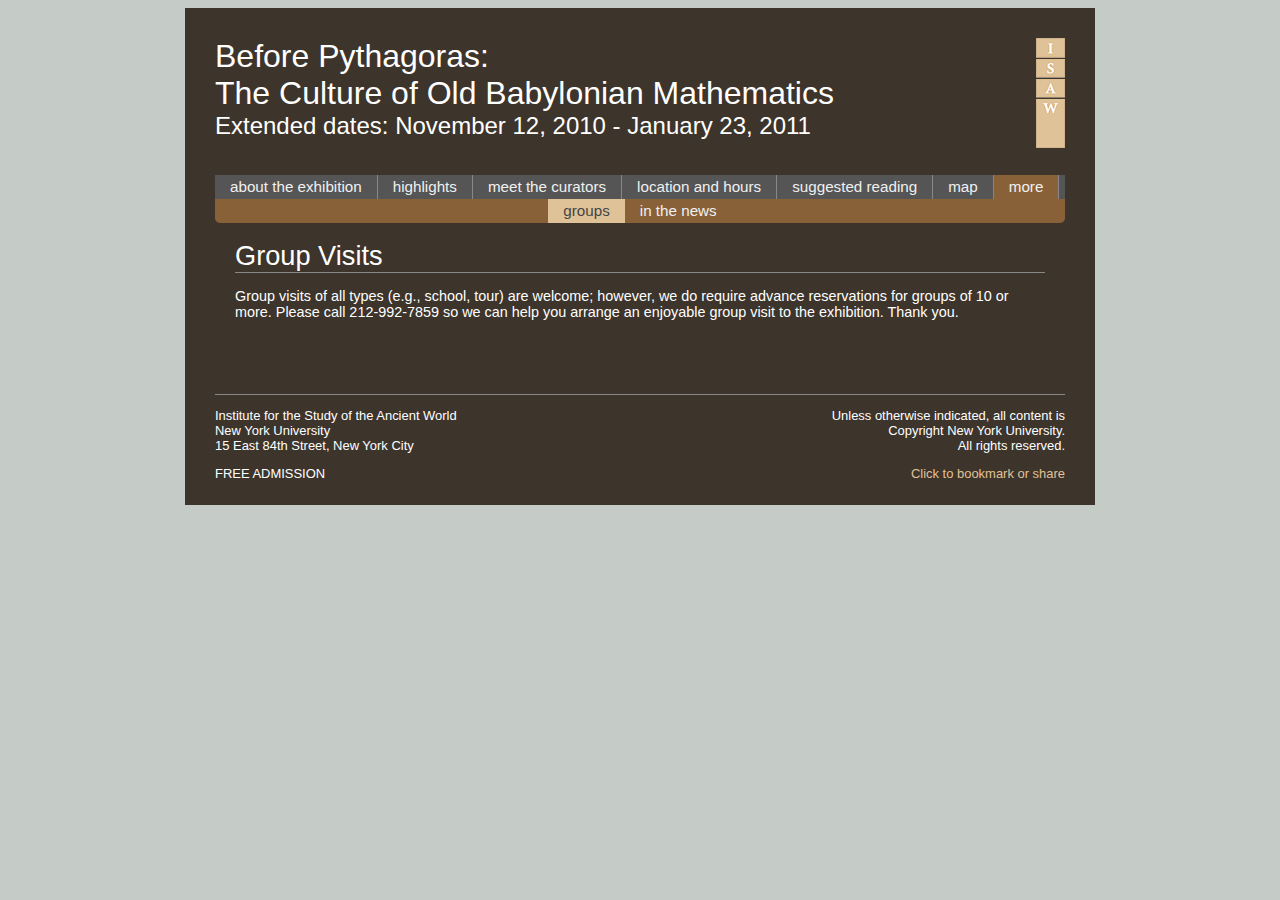
<file: groups.html>
<!DOCTYPE html>
<html xmlns="http://www.w3.org/1999/xhtml">
    <head>
        <meta charset="UTF-8" />
        <title>Before Pythagoras: The Culture of Old Babylonian Mathematics</title>
        <style type="text/css">
            @import url("./default.css");</style>
        <script type="text/javascript" xml:space="preserve">
              var _gaq = _gaq || [];
              _gaq.push(['_setAccount', 'UA-3702316-4']);
              _gaq.push(['_trackPageview']);
            
              (function() {
                var ga = document.createElement('script'); ga.type = 'text/javascript'; ga.async = true;
                ga.src = ('https:' == document.location.protocol ? 'https://ssl' : 'http://www') + '.google-analytics.com/ga.js';
                var s = document.getElementsByTagName('script')[0]; s.parentNode.insertBefore(ga, s);
              })();
        </script>
    </head>
    <body>
        <div id="wrapper">
            <div id="content">
                <div id="header">
                    <div id="heading">
                        <h1>Before Pythagoras:<br /> The Culture of Old Babylonian Mathematics</h1>
                        <h2>Extended dates: November 12, 2010 - January 23, 2011</h2>
                    </div>
                    <a id="logo" onclick="window.open(this.href);return false;"
                        href="http://www.nyu.edu/isaw/"><img src="images/isaw-logo.png"
                            alt="ISAW logo"
                            title="Visit the home page of the Institute for the Study of the Ancient World"
                         /></a>
                    <div id="menu">
                        <ul id="topnav">
                            <li><a href="index.html">about the exhibition</a></li>
                            <li><a href="highlights.html">highlights</a><span><a
                                        href="items/b-6063/">multiplication table</a><a
                                        href="items/ybc-7289/">Pythagoras' theorem and √2</a><a
                                        href="items/plimpton-322/">whole-number sides of Pythagorean
                                        triangles</a></span></li>
                            <li><a href="curators.html">meet the curators</a></li>
                            <li><a href="where.html">location and hours</a></li>
                            <li><a href="reading.html">suggested reading</a></li>
                            <li><a href="map.html">map</a></li>
                            <li class="open"><a href="">more</a><span><a id="here"
                                        href="groups.html">groups</a><a href="coverage.html">in the
                                        news</a></span></li>
                        </ul>
                    </div>
                </div>
                <div id="body">
                    <h2>Group Visits</h2>
                    <p>Group visits of all types (e.g., school, tour) are welcome; however, we do
                        require advance reservations for groups of 10 or more. Please call
                        212-992-7859 so we can help you arrange an enjoyable group visit to the
                        exhibition. Thank you.</p>
                </div>
                <div id="footer">
                    <div id="left-footer">
                        <p><a onclick="window.open(this.href);return false;"
                                href="http://www.nyu.edu/isaw/">Institute for the Study of the
                                Ancient World</a><br /> New York University<br /><a
                                href="where.html">15 East 84th Street, New York City</a></p>
                        <p>FREE ADMISSION</p>
                    </div>
                    <div id="right-footer">
                        <p>Unless otherwise indicated, all content is<br />Copyright New York
                            University.<br />All rights reserved.</p>
                        <p><a href="http://www.addthis.com/bookmark.php"
                                style="text-decoration:none;" class="addthis_button">Click to
                                bookmark or share</a></p>
                        <script type="text/javascript" xml:space="preserve">var addthis_config = {"data_track_clickback":true};</script>
                        <script type="text/javascript" src="http://s7.addthis.com/js/250/addthis_widget.js#username=paregoriosisaw" xml:space="preserve"></script>
                    </div>
                </div>
            </div>
        </div>
    </body>
</html>
</file>
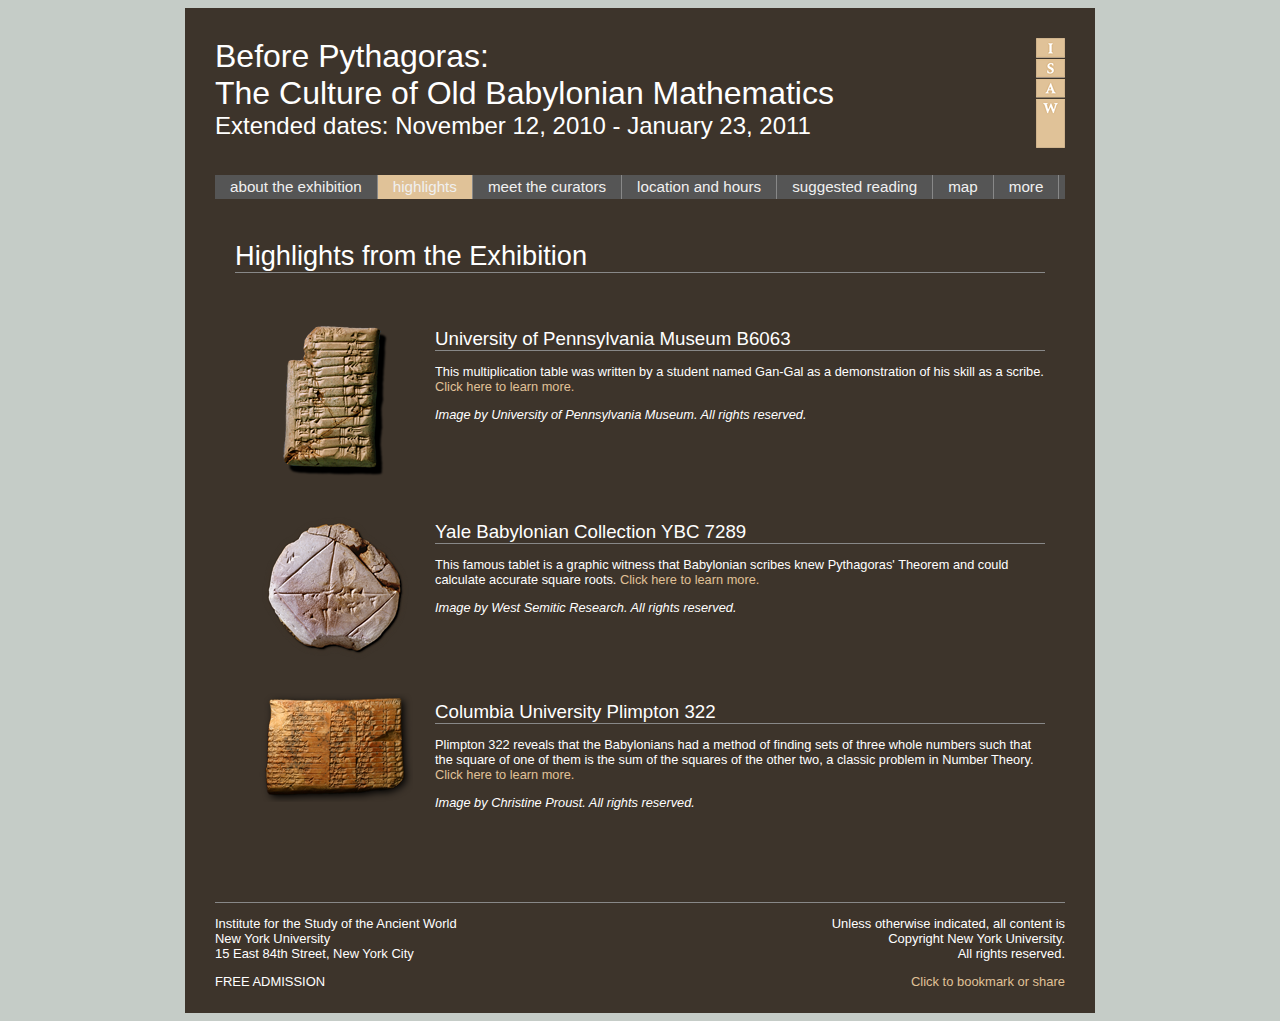
<file: highlights.html>
<!DOCTYPE html>
<html xmlns="http://www.w3.org/1999/xhtml">
    <head>
        <meta charset="UTF-8" />
        <title>Before Pythagoras: The Culture of Old Babylonian Mathematics</title>
        <style type="text/css">
            @import url("./default.css");</style>
        <script type="text/javascript" xml:space="preserve">
              var _gaq = _gaq || [];
              _gaq.push(['_setAccount', 'UA-3702316-4']);
              _gaq.push(['_trackPageview']);
            
              (function() {
                var ga = document.createElement('script'); ga.type = 'text/javascript'; ga.async = true;
                ga.src = ('https:' == document.location.protocol ? 'https://ssl' : 'http://www') + '.google-analytics.com/ga.js';
                var s = document.getElementsByTagName('script')[0]; s.parentNode.insertBefore(ga, s);
              })();
        </script>
    </head>
    <body>
        <div id="wrapper">
            <div id="content">
                <div id="header">
                    <div id="heading">
                        <h1>Before Pythagoras:<br /> The Culture of Old Babylonian Mathematics</h1>
                        <h2>Extended dates: November 12, 2010 - January 23, 2011</h2>
                    </div>
                    <a id="logo" onclick="window.open(this.href);return false;"
                        href="http://www.nyu.edu/isaw/"><img src="images/isaw-logo.png"
                            alt="ISAW logo"
                            title="Visit the home page of the Institute for the Study of the Ancient World"
                         /></a>
                    <div id="menu">
                        <ul id="topnav">
                            <li><a href="index.html">about the exhibition</a></li>
                            <li id="here"><a href="highlights.html">highlights</a><span><a
                                        href="items/b-6063/">multiplication table</a><a
                                        href="items/ybc-7289/">Pythagoras' theorem and √2</a><a
                                        href="items/plimpton-322/">whole-number sides of Pythagorean
                                        triangles</a></span></li>
                            <li><a href="curators.html">meet the curators</a></li>
                            <li><a href="where.html">location and hours</a></li>
                            <li><a href="reading.html">suggested reading</a></li>
                            <li><a href="map.html">map</a></li>
                            <li><a href="">more</a><span><a href="groups.html">groups</a><a
                                        href="coverage.html">in the news</a></span></li>
                        </ul>
                    </div>
                </div>
                <div id="body">
                    <h2>Highlights from the Exhibition</h2>
                    <div class="highlight" id="B6063obv">
                        <div class="image">
                            <a href="items/b-6063/"
                                title="Click for more information about this tablet (B6063)"><img
                                    src="images/B6063o-thumb.png"
                                    alt="Photograph of the obverse side of tablet B 06063" /></a>
                        </div>
                        <div class="label">
                            <h3><a href="items/b-6063/"
                                    title="Click for more information about this tablet (B6063)"
                                    >University of Pennsylvania Museum B6063</a></h3>
                            <p>This multiplication table was written by a student named Gan-Gal as a
                                demonstration of his skill as a scribe. <a href="items/b-6063/"
                                    >Click here to learn more.</a></p>
                            <p class="image-credit">Image by University of Pennsylvania Museum. All
                                rights reserved.</p>
                        </div>
                    </div>
                    <div class="highlight" id="YBC7289obv">
                        <div class="image">
                            <a href="items/ybc-7289/"
                                title="Click for more information about this tablet (YBC 7289)"><img
                                    src="images/YBC7289obv-thumb2.png"
                                    alt="Photograph of the obverse side of tablet YBC 7289" /></a>
                        </div>
                        <div class="label">
                            <h3><a href="items/ybc-7289/"
                                    title="Click for more information about this tablet (YBC 7289)"
                                    >Yale Babylonian Collection YBC 7289</a></h3>
                            <p>This famous tablet is a graphic witness that Babylonian scribes knew
                                Pythagoras' Theorem and could calculate accurate square roots. <a
                                    href="items/ybc-7289/">Click here to learn more.</a>
                            </p>
                            <p class="image-credit">Image by West Semitic Research. All rights
                                reserved.</p>
                        </div>
                    </div>
                    <div class="highlight" id="Plimpton322obv">
                        <div class="image">
                            <a href="items/plimpton-322"
                                title="Click for more information about this tablet (Plimpton 322)"
                                    ><img src="images/Plimpton322o-thumb.png"
                                    alt="Photograph of the obverse side of tablet Plimpton 322"
                                 /></a>
                        </div>
                        <div class="label">
                            <h3><a href="items/plimpton-322"
                                    title="Click for more information about this tablet (Plimpton 322)"
                                    >Columbia University Plimpton 322</a></h3>
                            <p>Plimpton 322 reveals that the Babylonians had a method of finding
                                sets of three whole numbers such that the square of one of them is
                                the sum of the squares of the other two, a classic problem in Number
                                Theory. <a href="items/plimpton-322">Click here to learn
                                more.</a></p>
                            <p class="image-credit">Image by Christine Proust. All rights
                                reserved.</p>
                        </div>
                    </div>
                </div>
                <div id="footer">
                    <div id="left-footer">
                        <p><a onclick="window.open(this.href);return false;"
                                href="http://www.nyu.edu/isaw/">Institute for the Study of the
                                Ancient World</a><br /> New York University<br /><a
                                href="where.html">15 East 84th Street, New York City</a></p>
                        <p>FREE ADMISSION</p>
                    </div>
                    <div id="right-footer">
                        <p>Unless otherwise indicated, all content is<br />Copyright New York
                            University.<br />All rights reserved.</p>
                        <p><a href="http://www.addthis.com/bookmark.php"
                                style="text-decoration:none;" class="addthis_button">Click to
                                bookmark or share</a></p>
                        <script type="text/javascript" xml:space="preserve">var addthis_config = {"data_track_clickback":true};</script>
                        <script type="text/javascript" src="http://s7.addthis.com/js/250/addthis_widget.js#username=paregoriosisaw" xml:space="preserve"></script>
                    </div>
                </div>
            </div>
        </div>
    </body>
</html>
</file>
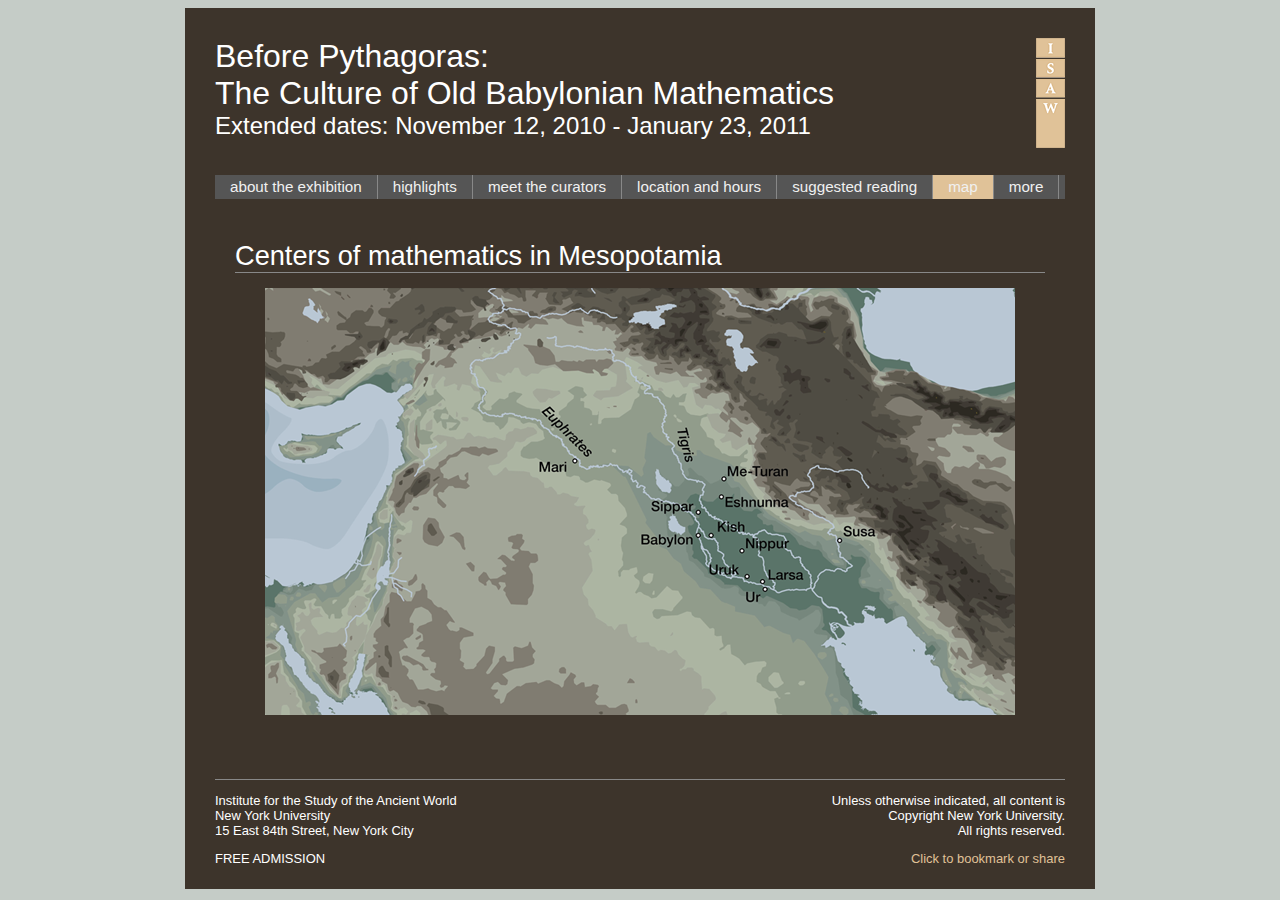
<file: map.html>
<!DOCTYPE html>
<html xmlns="http://www.w3.org/1999/xhtml">
    <head>
        <meta charset="UTF-8" />
        <title>Before Pythagoras: The Culture of Old Babylonian Mathematics</title>
        <style type="text/css">
            @import url("./default.css");</style>
        <script type="text/javascript" xml:space="preserve">
              var _gaq = _gaq || [];
              _gaq.push(['_setAccount', 'UA-3702316-4']);
              _gaq.push(['_trackPageview']);
            
              (function() {
                var ga = document.createElement('script'); ga.type = 'text/javascript'; ga.async = true;
                ga.src = ('https:' == document.location.protocol ? 'https://ssl' : 'http://www') + '.google-analytics.com/ga.js';
                var s = document.getElementsByTagName('script')[0]; s.parentNode.insertBefore(ga, s);
              })();
        </script>
    </head>
    <body>
        <div id="wrapper">
            <div id="content">
                <div id="header">
                    <div id="heading">
                        <h1>Before Pythagoras:<br /> The Culture of Old Babylonian Mathematics</h1>
                        <h2>Extended dates: November 12, 2010 - January 23, 2011</h2>
                    </div>
                    <a id="logo" onclick="window.open(this.href);return false;"
                        href="http://www.nyu.edu/isaw/" ><img src="images/isaw-logo.png"
                            alt="ISAW logo"
                            title="Visit the home page of the Institute for the Study of the Ancient World"
                         /></a>
                    <div id="menu">
                        <ul id="topnav">
                            <li><a href="index.html">about the exhibition</a></li>
                            <li><a href="highlights.html">highlights</a><span><a
                                        href="items/b-6063/">multiplication table</a><a
                                        href="items/ybc-7289/">Pythagoras' theorem and √2</a><a
                                        href="items/plimpton-322/">whole-number sides of Pythagorean
                                        triangles</a></span></li>
                            <li><a href="curators.html">meet the curators</a></li>
                            <li><a href="where.html">location and hours</a></li>
                            <li><a href="reading.html">suggested reading</a></li>
                            <li id="here"><a href="map.html">map</a></li>
                            <li><a href="">more</a><span><a href="groups.html">groups</a><a
                                        href="coverage.html">in the news</a></span></li>
                        </ul>
                    </div>
                </div>
                <div id="body">
                    <h2>Centers of mathematics in Mesopotamia</h2>
                    <div class="center-illustration">
                        <a href="images/map-1024.png" title="click for a larger version of this map"
                            ><img src="images/map.png" alt="map" /></a>
                    </div>
                </div>
                <div id="footer">
                    <div id="left-footer">
                        <p><a onclick="window.open(this.href);return false;"
                                href="http://www.nyu.edu/isaw/" >Institute for the Study
                                of the Ancient World</a><br /> New York University<br /><a
                                href="where.html" >15 East 84th Street, New York
                                City</a></p>
                        <p>FREE ADMISSION</p>
                    </div>
                    <div id="right-footer">
                        <p>Unless otherwise indicated, all content is<br />Copyright New York
                            University.<br />All rights reserved.</p>
                        <p><a href="http://www.addthis.com/bookmark.php"
                                style="text-decoration:none;" class="addthis_button" 
                                >Click to bookmark or share</a></p>
                        <script type="text/javascript" xml:space="preserve">var addthis_config = {"data_track_clickback":true};</script>
                        <script type="text/javascript" src="http://s7.addthis.com/js/250/addthis_widget.js#username=paregoriosisaw" xml:space="preserve"></script>
                    </div>
                </div>
            </div>
        </div>
    </body>
</html>
</file>
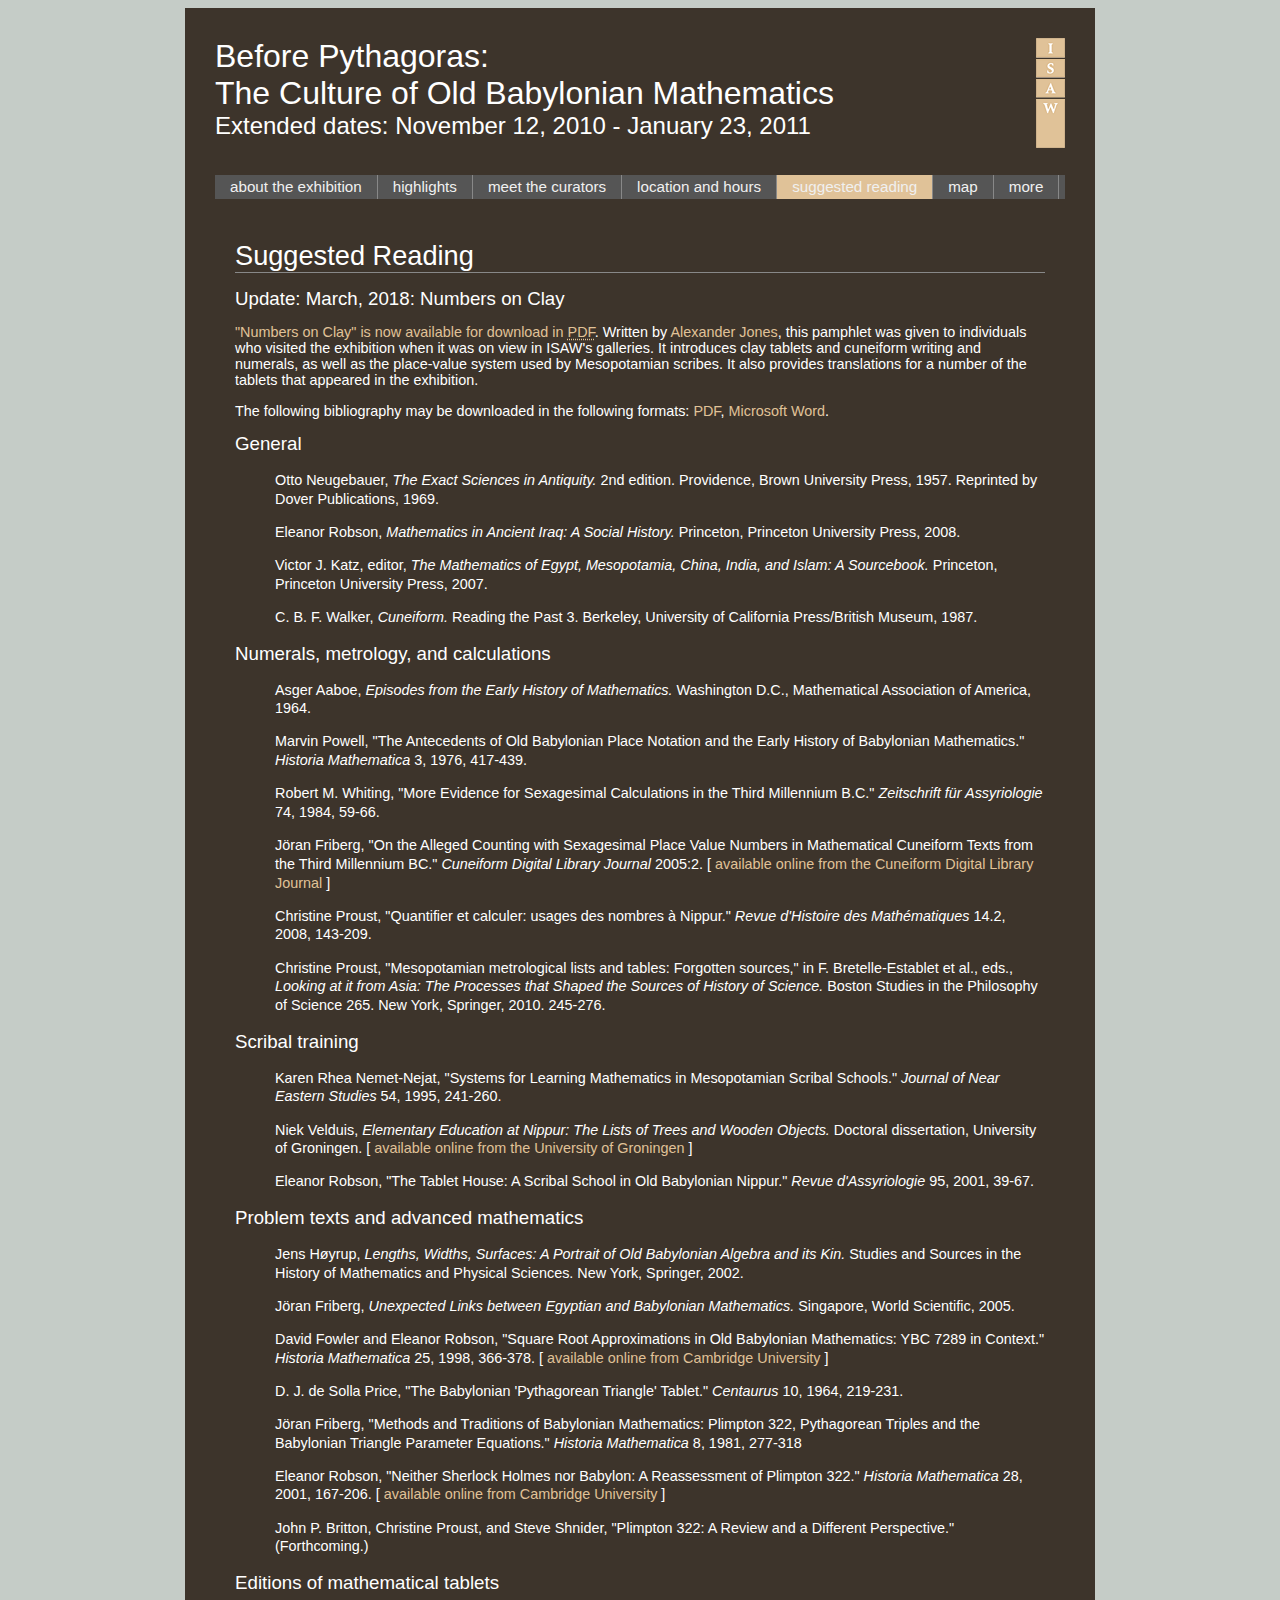
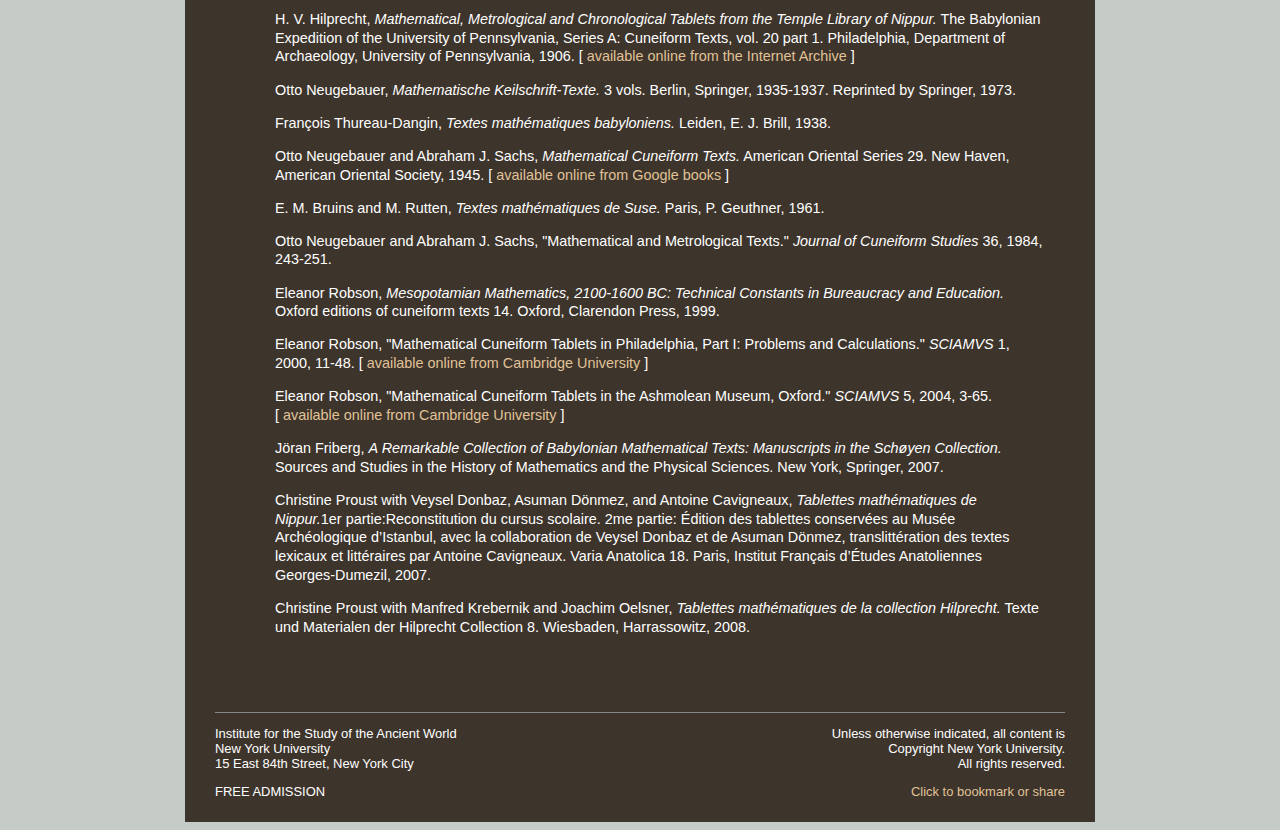
<file: reading.html>
<!DOCTYPE html>
<html xmlns="http://www.w3.org/1999/xhtml">
    <head>
        <meta charset="UTF-8" />
        <title>Before Pythagoras: The Culture of Old Babylonian Mathematics</title>
        <style type="text/css">
            @import url("./default.css");</style>
        <script type="text/javascript" xml:space="preserve">
              var _gaq = _gaq || [];
              _gaq.push(['_setAccount', 'UA-3702316-4']);
              _gaq.push(['_trackPageview']);
            
              (function() {
                var ga = document.createElement('script'); ga.type = 'text/javascript'; ga.async = true;
                ga.src = ('https:' == document.location.protocol ? 'https://ssl' : 'http://www') + '.google-analytics.com/ga.js';
                var s = document.getElementsByTagName('script')[0]; s.parentNode.insertBefore(ga, s);
              })();
        </script>
    </head>
    <body>
        <div id="wrapper">
            <div id="content">
                <div id="header">
                    <div id="heading">
                        <h1>Before Pythagoras:<br /> The Culture of Old Babylonian Mathematics</h1>
                        <h2>Extended dates: November 12, 2010 - January 23, 2011</h2>
                    </div>
                    <a id="logo" onclick="window.open(this.href);return false;"
                        href="http://www.nyu.edu/isaw/"><img src="images/isaw-logo.png"
                            alt="ISAW logo"
                            title="Visit the home page of the Institute for the Study of the Ancient World"
                         /></a>
                    <div id="menu">
                        <ul id="topnav">
                            <li><a href="index.html">about the exhibition</a></li>
                            <li><a href="highlights.html">highlights</a><span><a
                                        href="items/b-6063/">multiplication table</a><a
                                        href="items/ybc-7289/">Pythagoras' theorem and √2</a><a
                                        href="items/plimpton-322/">whole-number sides of Pythagorean
                                        triangles</a></span></li>
                            <li><a href="curators.html">meet the curators</a></li>
                            <li><a href="where.html">location and hours</a></li>
                            <li id="here"><a href="reading.html">suggested reading</a></li>
                            <li><a href="map.html">map</a></li>
                            <li><a href="">more</a><span><a href="groups.html">groups</a><a
                                        href="coverage.html">in the news</a></span></li>
                        </ul>
                    </div>
                </div>
                <div id="body">
                    <h2>Suggested Reading</h2>
                    <h3>Update: March, 2018: Numbers on Clay</h3>
                    <p><a href="pamphlet.pdf" type="application/pdf">"Numbers on Clay" is now
                            available for download in <abbr title="Portable Document Format"
                                >PDF</abbr></a>. Written by <a
                            href="http://isaw.nyu.edu/people/faculty/isaw-faculty/alexander-jones"
                            >Alexander Jones</a>, this pamphlet was given to individuals who visited
                        the exhibition when it was on view in ISAW's galleries. It introduces clay
                        tablets and cuneiform writing and numerals, as well as the place-value
                        system used by Mesopotamian scribes. It also provides translations for a
                        number of the tablets that appeared in the exhibition.</p>
                    <p>The following bibliography may be downloaded in the following formats: <a
                            title="Further Reading from Before Pythagoras: The Culture of Old Babylonian Mathematics (PDF)"
                            href="reading.pdf">PDF</a>, <a
                            title="Further Reading from Before Pythagoras: The Culture of Old Babylonian Mathematics (MSWord)"
                            href="reading.doc">Microsoft Word</a>.</p>
                    <h3>General</h3>
                    <ul class="bibliography">
                        <li>Otto Neugebauer, <i>The Exact Sciences in Antiquity.</i> 2nd edition.
                            Providence, Brown University Press, 1957. Reprinted by Dover
                            Publications, 1969.</li>
                        <li> Eleanor Robson, <i>Mathematics in Ancient Iraq: A Social History.</i>
                            Princeton, Princeton University Press, 2008. </li>
                        <li> Victor J. Katz, editor, <i>The Mathematics of Egypt, Mesopotamia,
                                China, India, and Islam: A Sourcebook.</i> Princeton, Princeton
                            University Press, 2007. </li>
                        <li>C. B. F. Walker, <i>Cuneiform.</i> Reading the Past 3. Berkeley,
                            University of California Press/British Museum, 1987.</li>
                    </ul>
                    <h3> Numerals, metrology, and calculations </h3>
                    <ul class="bibliography">
                        <li>Asger Aaboe, <i>Episodes from the Early History of Mathematics.</i>
                            Washington D.C., Mathematical Association of America, 1964.</li>
                        <li>Marvin Powell, "The Antecedents of Old Babylonian Place Notation and the
                            Early History of Babylonian Mathematics." <i>Historia Mathematica</i> 3,
                            1976, 417-439.</li>
                        <li>Robert M. Whiting, "More Evidence for Sexagesimal Calculations in the
                            Third Millennium B.C." <i>Zeitschrift für Assyriologie</i> 74, 1984,
                            59-66.</li>
                        <li> Jöran Friberg, "On the Alleged Counting with Sexagesimal Place Value
                            Numbers in Mathematical Cuneiform Texts from the Third Millennium BC."
                                <i>Cuneiform Digital Library Journal </i>2005:2. [ <a
                                onclick="window.open(this.href);return false;"
                                title="On the Alleged Counting with Sexagesimal Place Value Numbers in Mathematical Cuneiform Texts from the Third Millennium BC"
                                href="http://cdli.ucla.edu/pubs/cdlj/2005/cdlj2005_002.html"
                                >available online from the Cuneiform Digital Library
                            Journal</a> ]</li>
                        <li>Christine Proust, "Quantifier et calculer: usages des nombres à Nippur."
                                <i>Revue d'Histoire des Mathématiques</i> 14.2, 2008, 143-209.</li>
                        <li>Christine Proust, "Mesopotamian metrological lists and tables: Forgotten
                            sources," in F. Bretelle-Establet et al., eds., <i>Looking at it from
                                Asia: The Processes that Shaped the Sources of History of
                                Science.</i> Boston Studies in the Philosophy of Science 265. New
                            York, Springer, 2010. 245-276.</li>
                    </ul>
                    <h3> Scribal training </h3>
                    <ul class="bibliography">
                        <li>Karen Rhea Nemet-Nejat, "Systems for Learning Mathematics in
                            Mesopotamian Scribal Schools." <i>Journal of Near Eastern Studies</i>
                            54, 1995, 241-260.</li>
                        <li>Niek Velduis, <i>Elementary Education at Nippur: The Lists of Trees and
                                Wooden Objects.</i> Doctoral dissertation, University of Groningen.
                                [ <a onclick="window.open(this.href);return false;"
                                title="Elementary Education at Nippur: The Lists of Trees and Wooden Objects"
                                href="http://irs.ub.rug.nl/ppn/30177613X">available online from the
                                University of Groningen</a> ]</li>
                        <li> Eleanor Robson, "The Tablet House: A Scribal School in Old Babylonian
                            Nippur." <i>Revue d'Assyriologie</i> 95, 2001, 39-67.</li>
                    </ul>
                    <h3> Problem texts and advanced mathematics </h3>
                    <ul class="bibliography">
                        <li>Jens Høyrup, <i>Lengths, Widths, Surfaces: A Portrait of Old Babylonian
                                Algebra and its Kin.</i> Studies and Sources in the History of
                            Mathematics and Physical Sciences. New York, Springer, 2002.</li>
                        <li>Jöran Friberg, <i>Unexpected Links between Egyptian and Babylonian
                                Mathematics.</i> Singapore, World Scientific, 2005.</li>
                        <li>David Fowler and Eleanor Robson, "Square Root Approximations in Old
                            Babylonian Mathematics: YBC 7289 in Context." <i>Historia
                                Mathematica</i> 25, 1998, 366-378. [ <a
                                onclick="window.open(this.href);return false;"
                                title="Square Root Approximations in Old Babylonian Mathematics: YBC 7289 in Context"
                                href="http://www.hps.cam.ac.uk/people/robson/fowler-square.pdf"
                                >available online from Cambridge University</a> ]</li>
                        <li>D. J. de Solla Price, "The Babylonian 'Pythagorean Triangle' Tablet."
                                <i>Centaurus</i> 10, 1964, 219-231.</li>
                        <li>Jöran Friberg, "Methods and Traditions of Babylonian Mathematics:
                            Plimpton 322, Pythagorean Triples and the Babylonian Triangle Parameter
                            Equations." <i>Historia Mathematica</i> 8, 1981, 277-318</li>
                        <li>Eleanor Robson, "Neither Sherlock Holmes nor Babylon: A Reassessment of
                            Plimpton 322." <i>Historia Mathematica</i> 28, 2001, 167-206. [ <a
                                onclick="window.open(this.href);return false;"
                                title="Neither Sherlock Holmes nor Babylon: A Reassessment of Plimpton 322"
                                href="http://www.hps.cam.ac.uk/people/robson/neither-sherlock.pdf"
                                >available online from Cambridge University</a> ]</li>
                        <li>John P. Britton, Christine Proust, and Steve Shnider, "Plimpton 322: A
                            Review and a Different Perspective." (Forthcoming.)</li>
                    </ul>
                    <h3> Editions of mathematical tablets </h3>
                    <ul class="bibliography">
                        <li>H. V. Hilprecht, <i>Mathematical, Metrological and Chronological Tablets
                                from the Temple Library of Nippur.</i> The Babylonian Expedition of
                            the University of Pennsylvania, Series A: Cuneiform Texts, vol. 20 part
                            1. Philadelphia, Department of Archaeology, University of Pennsylvania,
                            1906. [ <a onclick="window.open(this.href);return false;"
                                title="Mathematical, Metrological and Chronological Tablets                                 from the Temple Library of Nippur"
                                href="http://www.archive.org/details/babylonianexped05hilpgoog"
                                >available online from the Internet Archive</a> ]</li>
                        <li>Otto Neugebauer, <i>Mathematische Keilschrift-Texte.</i> 3 vols. Berlin,
                            Springer, 1935-1937. Reprinted by Springer, 1973.</li>
                        <li>François Thureau-Dangin, <i>Textes mathématiques babyloniens.</i>
                            Leiden, E. J. Brill, 1938.</li>
                        <li> Otto Neugebauer and Abraham J. Sachs, <i>Mathematical Cuneiform
                                Texts.</i> American Oriental Series 29. New Haven, American Oriental
                            Society, 1945. [ <a onclick="window.open(this.href);return false;"
                                title="Mathematical Cuneiform Texts"
                                href="http://books.google.com/books?id=i-juAAAAMAAJ&amp;printsec=frontcover&amp;dq=otto+neugebauer&amp;hl=en&amp;ei=Ps3KTJWPLYH-8Ab8ktGuDQ&amp;sa=X&amp;oi=book_result&amp;ct=result&amp;resnum=1&amp;ved=0CCgQ6AEwAA#v=onepage&amp;q&amp;f=false"
                                >available online from Google books</a> ] </li>
                        <li>E. M. Bruins and M. Rutten, <i>Textes mathématiques de Suse.</i> Paris,
                            P. Geuthner, 1961.</li>
                        <li>Otto Neugebauer and Abraham J. Sachs, "Mathematical and Metrological
                            Texts." <i>Journal of Cuneiform Studies</i> 36, 1984, 243-251.</li>
                        <li>Eleanor Robson, <i>Mesopotamian Mathematics, 2100-1600 BC: Technical
                                Constants in Bureaucracy and Education.</i> Oxford editions of
                            cuneiform texts 14. Oxford, Clarendon Press, 1999.</li>
                        <li>Eleanor Robson, "Mathematical Cuneiform Tablets in Philadelphia, Part I:
                            Problems and Calculations." <i>SCIAMVS</i> 1, 2000, 11-48. [ <a
                                onclick="window.open(this.href);return false;"
                                title="Mathematical Cuneiform Tablets in Philadelphia, Part I:                                 Problems and Calculations"
                                href="http://www.hps.cam.ac.uk/people/robson/phila-maths.pdf"
                                >available online from Cambridge University</a> ]</li>
                        <li>Eleanor Robson, "Mathematical Cuneiform Tablets in the Ashmolean Museum,
                            Oxford." <i>SCIAMVS</i> 5, 2004, 3-65. [ <a
                                onclick="window.open(this.href);return false;"
                                title="Mathematical Cuneiform Tablets in the Ashmolean Museum,                                 Oxford"
                                href="http://www.hps.cam.ac.uk/people/robson/ash-maths.pdf"
                                >available online from Cambridge University</a> ]</li>
                        <li>Jöran Friberg, <i>A Remarkable Collection of Babylonian Mathematical
                                Texts: Manuscripts in the Schøyen Collection.</i> Sources and
                            Studies in the History of Mathematics and the Physical Sciences. New
                            York, Springer, 2007.</li>
                        <li>Christine Proust with Veysel Donbaz, Asuman Dönmez, and Antoine
                            Cavigneaux, <i>Tablettes mathématiques de Nippur.</i>1er
                            partie:Reconstitution du cursus scolaire. 2me partie: Édition des
                            tablettes conservées au Musée Archéologique d’Istanbul, avec la
                            collaboration de Veysel Donbaz et de Asuman Dönmez, translittération des
                            textes lexicaux et littéraires par Antoine Cavigneaux. Varia Anatolica
                            18. Paris, Institut Français d’Études Anatoliennes Georges-Dumezil,
                            2007.</li>
                        <li>Christine Proust with Manfred Krebernik and Joachim Oelsner,
                                <i>Tablettes mathématiques de la collection Hilprecht.</i> Texte und
                            Materialen der Hilprecht Collection 8. Wiesbaden, Harrassowitz,
                            2008.</li>
                    </ul>
                </div>
                <div id="footer">
                    <div id="left-footer">
                        <p><a onclick="window.open(this.href);return false;"
                                href="http://www.nyu.edu/isaw/">Institute for the Study of the
                                Ancient World</a><br /> New York University<br /><a
                                href="where.html">15 East 84th Street, New York City</a></p>
                        <p>FREE ADMISSION</p>
                    </div>
                    <div id="right-footer">
                        <p>Unless otherwise indicated, all content is<br />Copyright New York
                            University.<br />All rights reserved.</p>
                        <p><a href="http://www.addthis.com/bookmark.php"
                                style="text-decoration:none;" class="addthis_button">Click to
                                bookmark or share</a></p>
                        <script type="text/javascript" xml:space="preserve">var addthis_config = {"data_track_clickback":true};</script>
                        <script type="text/javascript" src="http://s7.addthis.com/js/250/addthis_widget.js#username=paregoriosisaw" xml:space="preserve"></script>
                    </div>
                </div>
            </div>
        </div>
    </body>
</html>
</file>
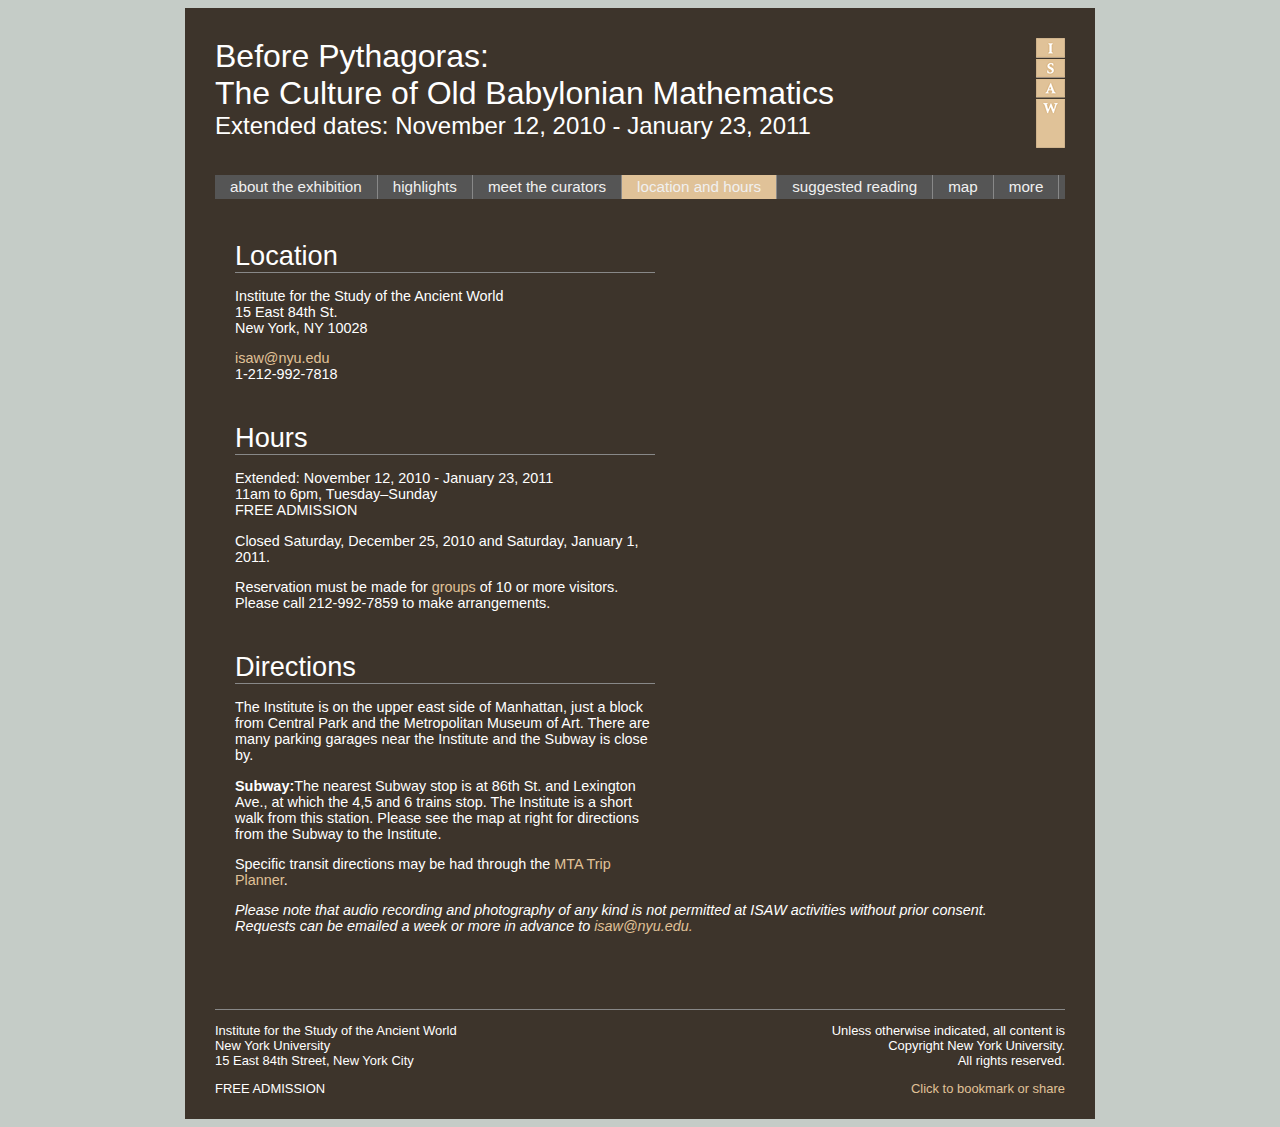
<file: where.html>
<!DOCTYPE html>
<html xmlns="http://www.w3.org/1999/xhtml">
    <head>
        <meta charset="UTF-8" />
        <title>Before Pythagoras: The Culture of Old Babylonian Mathematics</title>
        <style type="text/css">
            @import url("./default.css");</style>
        <script type="text/javascript" xml:space="preserve">
              var _gaq = _gaq || [];
              _gaq.push(['_setAccount', 'UA-3702316-4']);
              _gaq.push(['_trackPageview']);
            
              (function() {
                var ga = document.createElement('script'); ga.type = 'text/javascript'; ga.async = true;
                ga.src = ('https:' == document.location.protocol ? 'https://ssl' : 'http://www') + '.google-analytics.com/ga.js';
                var s = document.getElementsByTagName('script')[0]; s.parentNode.insertBefore(ga, s);
              })();
        </script>
        <script type="text/javascript" src="http://maps.google.com/maps/api/js?sensor=false" xml:space="preserve">
        </script>
        <script type="text/javascript" xml:space="preserve">
              function initialize() {
                var latlng = new google.maps.LatLng(40.779859, -73.960304);
                var myOptions = {
                  zoom: 15,
                  center: latlng,
                  disableDefaultUI: false,
                  mapTypeId: google.maps.MapTypeId.ROADMAP
                };
                var map = new google.maps.Map(document.getElementById("map_canvas"),
                    myOptions);
                    var marker = new google.maps.Marker({
                  position: latlng, 
                  map: map, 
                  title:"ISAW"
              });   
              }
        </script>
    </head>
    <body onload="initialize()">
        <div id="wrapper">
            <div id="content">
                <div id="header">
                    <div id="heading">
                        <h1>Before Pythagoras:<br /> The Culture of Old Babylonian Mathematics</h1>
                        <h2>Extended dates: November 12, 2010 - January 23, 2011</h2>
                    </div>
                    <a id="logo" onclick="window.open(this.href);return false;"
                        href="http://www.nyu.edu/isaw/"><img src="images/isaw-logo.png"
                            alt="ISAW logo"
                            title="Visit the home page of the Institute for the Study of the Ancient World"
                         /></a>
                    <div id="menu">
                        <ul id="topnav">
                            <li><a href="index.html">about the exhibition</a></li>
                            <li><a href="highlights.html">highlights</a><span><a
                                        href="items/b-6063/">multiplication table</a><a
                                        href="items/ybc-7289/">Pythagoras' theorem and √2</a><a
                                        href="items/plimpton-322/">whole-number sides of Pythagorean
                                        triangles</a></span></li>
                            <li><a href="curators.html">meet the curators</a></li>
                            <li id="here"><a href="where.html">location and hours</a></li>
                            <li><a href="reading.html">suggested reading</a></li>
                            <li><a href="map.html">map</a></li>
                            <li><a href="">more</a><span><a href="groups.html">groups</a><a
                                        href="coverage.html">in the news</a></span></li>
                        </ul>
                    </div>
                </div>
                <div id="body">
                    <div id="map">
                        <div id="map_canvas"> </div>
                    </div>
                    <div id="location">
                        <h2>Location</h2>
                        <p>Institute for the Study of the Ancient World<br /> 15 East 84th St.<br />
                            New York, NY 10028</p>
                        <p><a href="mailto:isaw@nyu.edu?subject=Before Pythagoras exhibition"
                                >isaw@nyu.edu</a><br />1-212-992-7818</p>
                    </div>
                    <div id="hours">
                        <h2>Hours</h2>
                        <p>Extended: November 12, 2010 - January 23, 2011<br />11am to 6pm,
                            Tuesday–Sunday<br />FREE ADMISSION</p>
                        <p>Closed Saturday, December 25, 2010 and Saturday, January 1, 2011.</p>
                        <p>Reservation must be made for <a href="groups.html">groups</a> of 10 or
                            more visitors. Please call 212-992-7859 to make arrangements.</p>
                    </div>
                    <div id="directions">
                        <h2>Directions</h2>
                        <p>The Institute is on the upper east side of Manhattan, just a block from
                            Central Park and the Metropolitan Museum of Art. There are many parking
                            garages near the Institute and the Subway is close by.</p>
                        <p><strong>Subway:</strong>The nearest Subway stop is at 86th St. and
                            Lexington Ave., at which the 4,5 and 6 trains stop. The Institute is a
                            short walk from this station. Please see the map at right for directions
                            from the Subway to the Institute.</p>
                        <p>Specific transit directions may be had through the <a
                                onclick="window.open(this.href);return false;"
                                href="http://tripplanner.mta.info/">MTA Trip Planner</a>.</p>
                    </div>
                    <div id="photography">
                        <p><i>Please note that audio recording and photography of any kind is not
                                permitted at ISAW activities without prior consent. Requests can be
                                emailed a week or more in advance to <a href="mailto:isaw@nyu.edu"
                                    >isaw@nyu.edu.</a></i></p>
                    </div>
                </div>
                <div id="footer">
                    <div id="left-footer">
                        <p><a onclick="window.open(this.href);return false;"
                                href="http://www.nyu.edu/isaw/">Institute for the Study of the
                                Ancient World</a><br /> New York University<br /><a
                                href="where.html">15 East 84th Street, New York City</a></p>
                        <p>FREE ADMISSION</p>
                    </div>
                    <div id="right-footer">
                        <p>Unless otherwise indicated, all content is<br />Copyright New York
                            University.<br />All rights reserved.</p>
                        <p><a href="http://www.addthis.com/bookmark.php"
                                style="text-decoration:none;" class="addthis_button">Click to
                                bookmark or share</a></p>
                        <script type="text/javascript" xml:space="preserve">var addthis_config = {"data_track_clickback":true};</script>
                        <script type="text/javascript" src="http://s7.addthis.com/js/250/addthis_widget.js#username=paregoriosisaw" xml:space="preserve"></script>
                    </div>
                </div>
            </div>
        </div>
    </body>
</html>
</file>
